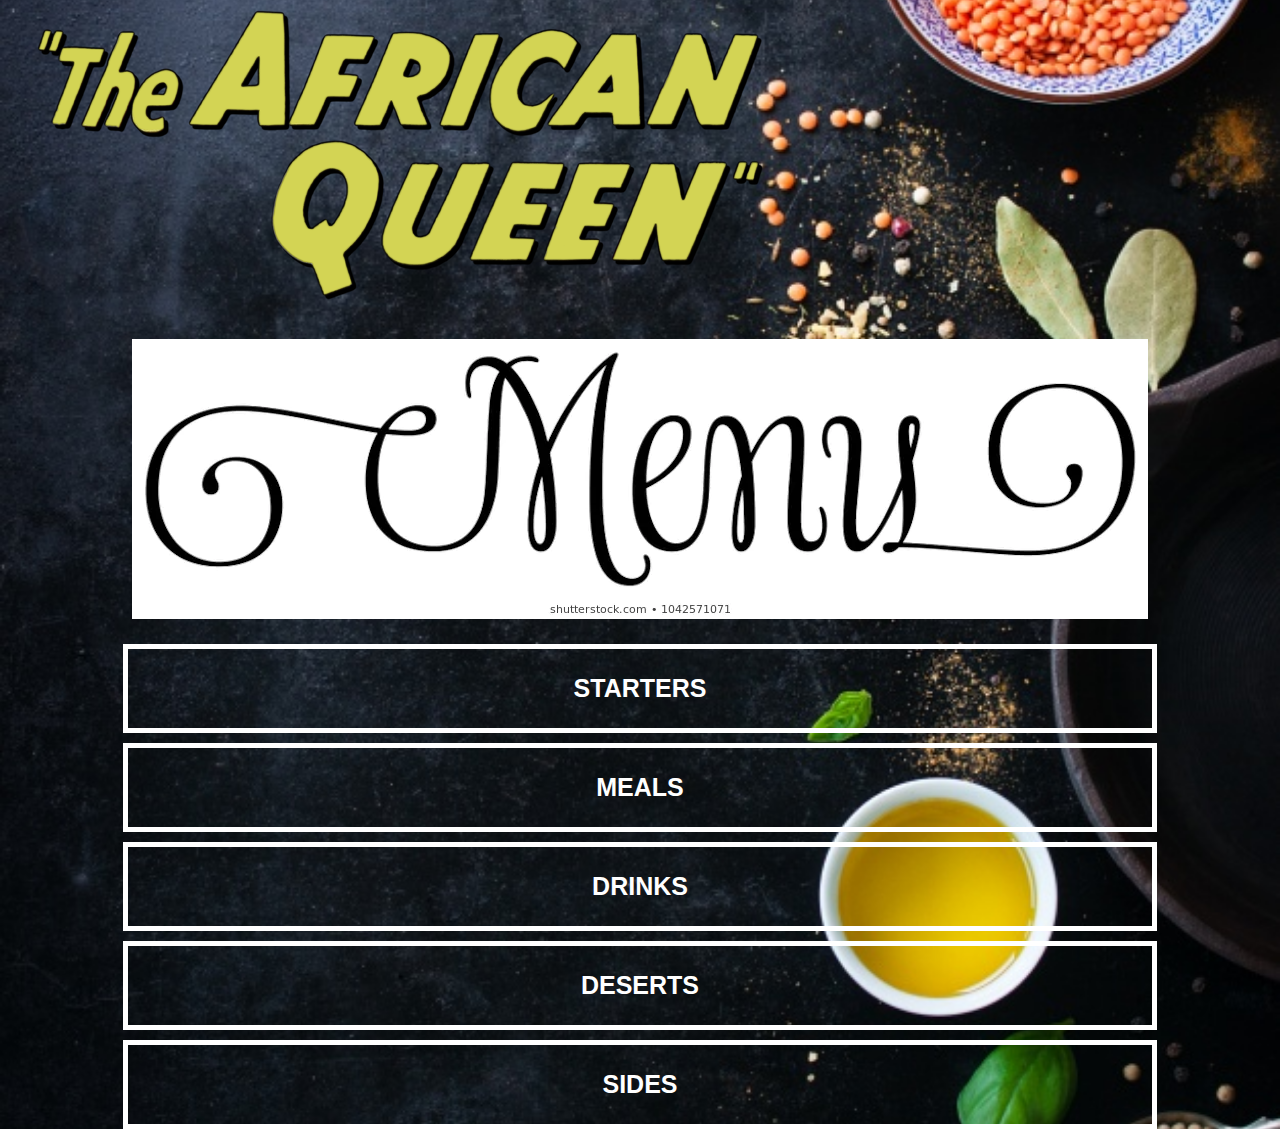
<file: index.html>
<!DOCTYPE html>
<html>
<head>
    <title>My African Queen</title>
    <link rel="stylesheet" href="style.css">
    </head>
    
    <body class="body-home">
       <div id="home">
           
           <img src="images/the-african-queen-50f1bdf83e0f7%20(1).png"/>

           <img src="images/menu%20img1.webp" id="home-logo-text">
        
           <div class="Home-menu">
            
            <a href="starters.html" class="home-menu-item">
               <p>Starters</p>
               </a>
            <a href="meals.html" class="home-menu-item">
               <p>Meals</p>
               </a>
            <a href="drinks.html"class="home-menu-item">
                <p>Drinks</p>
                </a>
            <a href="desert.html" class="home-menu-item">
               <p>Deserts</p>
               </a>
               <a href="sides.html" class="home-menu-item">
               <p>Sides</p>
               </a>
           </div>
        
        </div>
    </body>
</html>
</file>
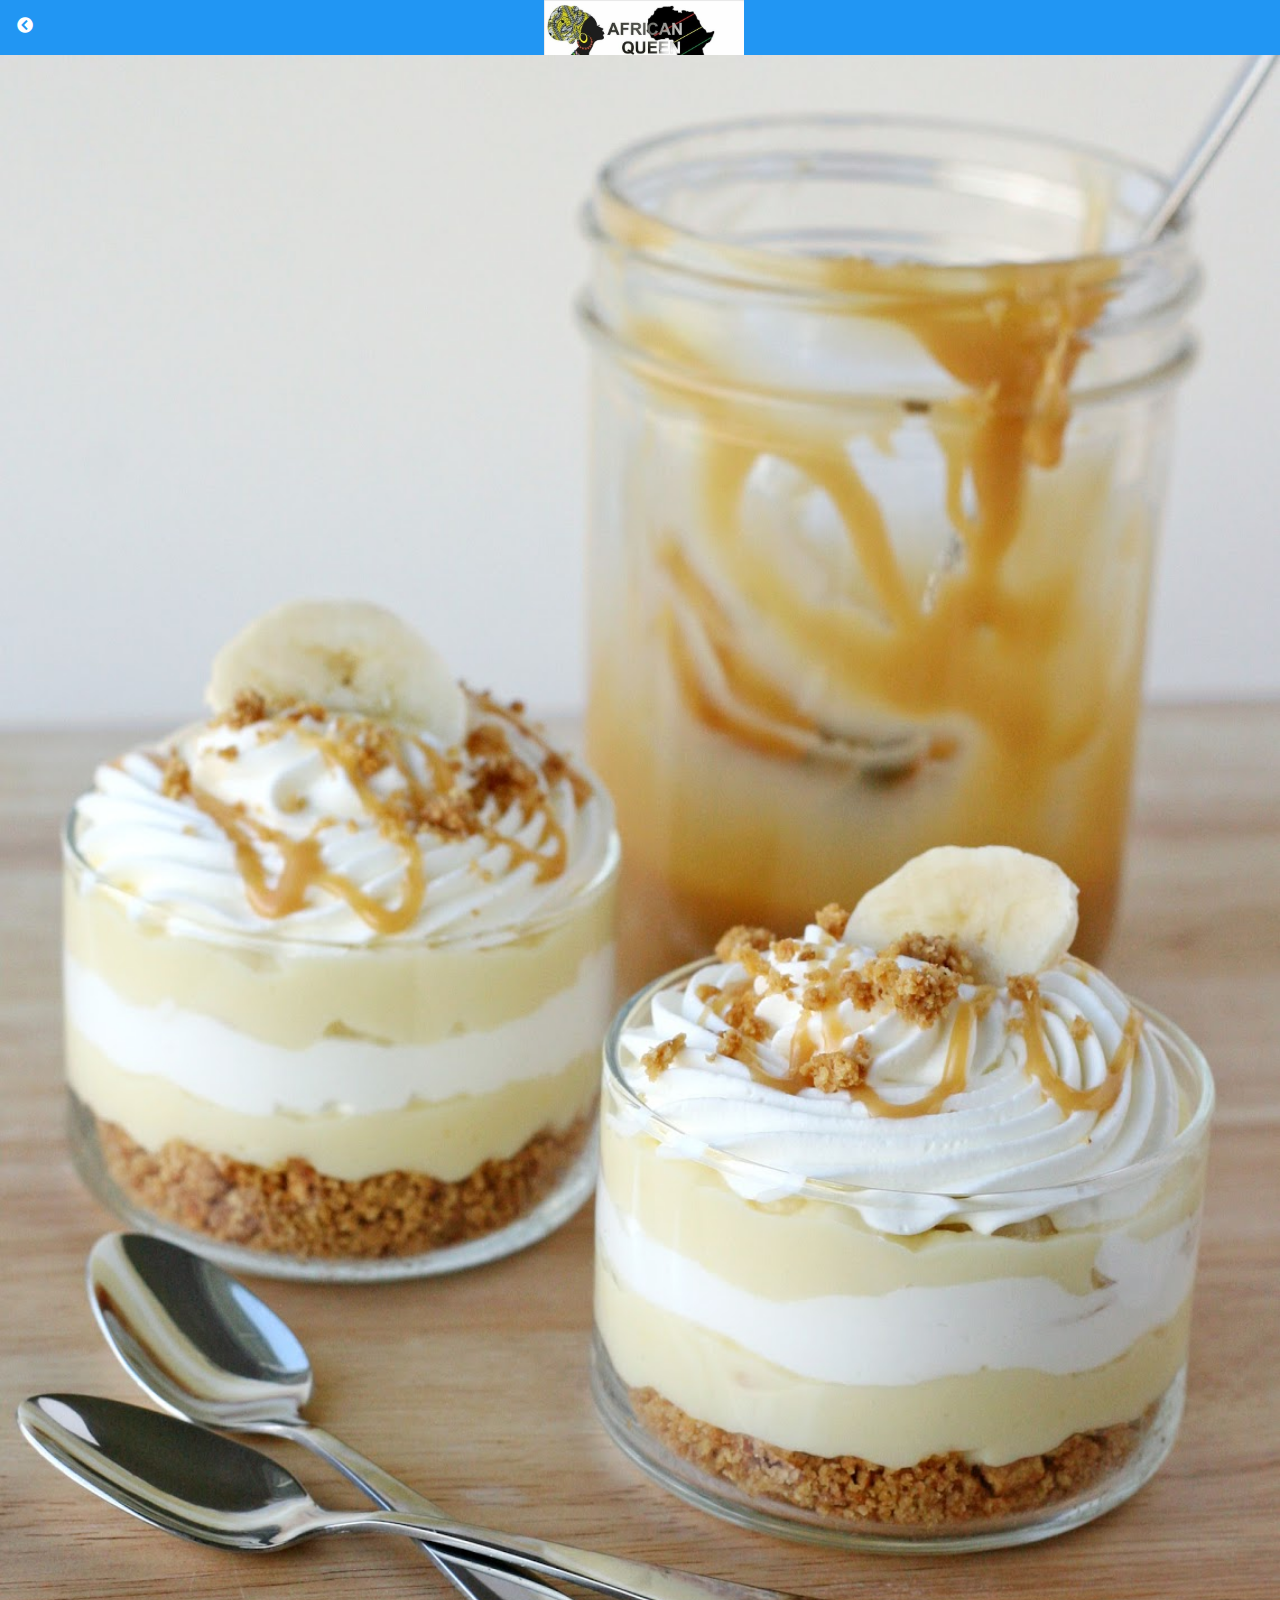
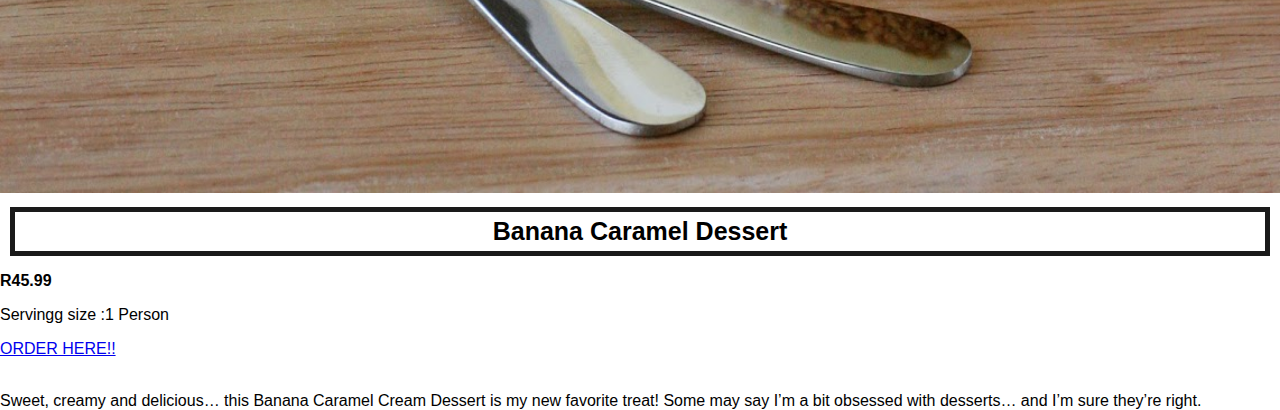
<file: banana.html>
<!DOCTYPE html>
<html>
<head>
    <title>My African Queen| Meal |Banana Caramel Dessert</title>
    <link rel="stylesheet" href="style.css">
    <link rel="stylesheet" href="fontAwesome/fontAwesome/css/all.css">
</head>
    
<body class="body-recipes">
    
    <div class="header">
        <a href="desert.html">
          <i class="fas fa-chevron-circle-left"></i>
        </a>
        
        <img src="images/logoniimlm;k.jpg">
        
    </div>
    
   <div id="recipes">
       
       <div class="recipe-details">
           <img src="images/Banana%20caramel%20dessert.jpg">
           
           <h1>Banana Caramel Dessert</h1>  
           <p><b>R45.99</b></p>
           <p>Servingg size :1 Person</p>
           <a href="place%20order.html">ORDER HERE!!</a>
           <br><br>
           <p>Sweet, creamy and delicious… this Banana Caramel Cream Dessert is my new favorite treat! Some may say I’m a bit obsessed with desserts… and I’m sure they’re right.</p>
       </div>
       
    </div> 
</body>
</html>
</file>
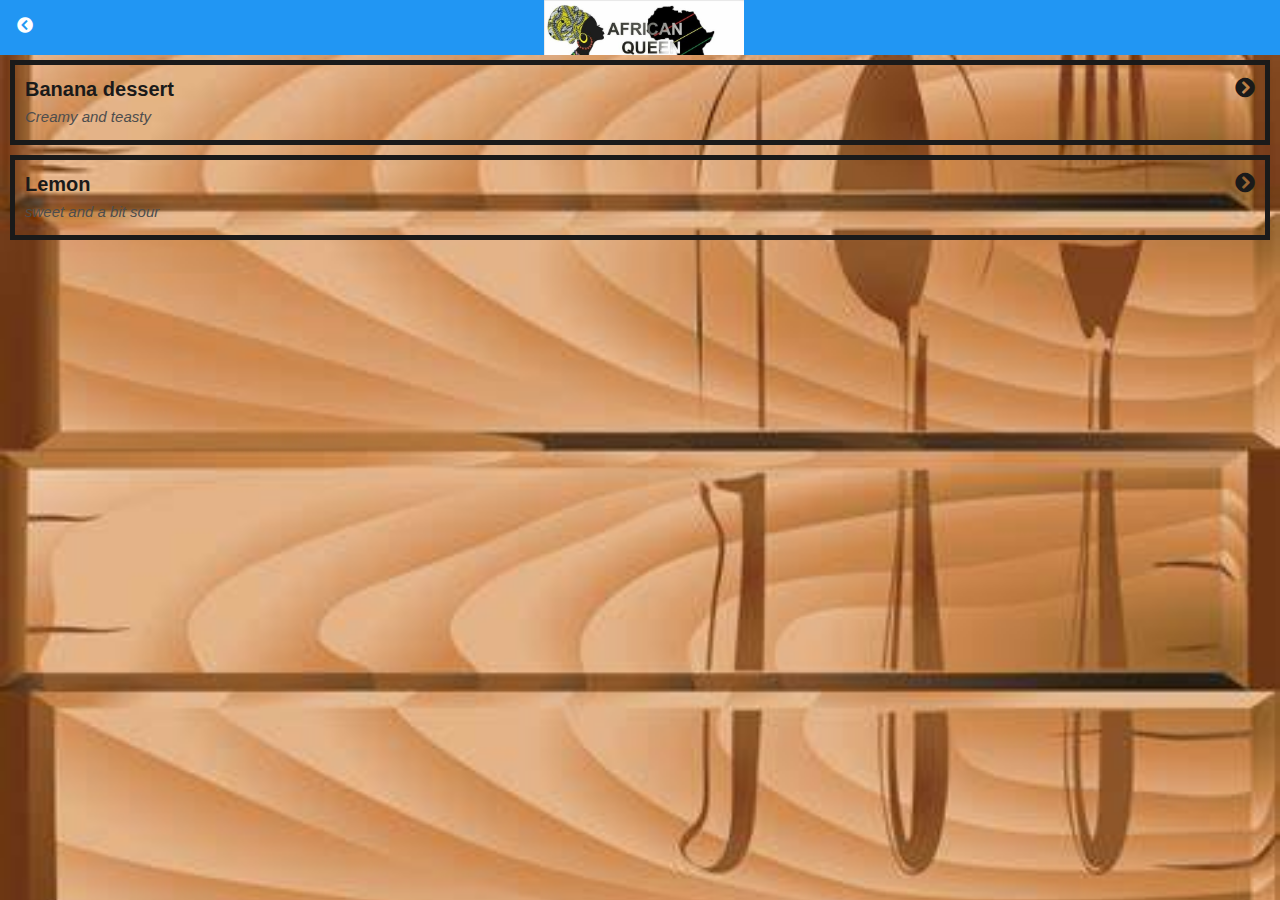
<file: desert.html>
<!DOCTYPE html>
<html>
<head>
    <title>My African Queen | Desert</title>
    <link rel="stylesheet" href="style.css">
    <link rel="stylesheet" href="fontAwesome/fontAwesome/css/all.css">
</head>
    
<body class="body-meals">
    
    <div class="header">
        <a href="index.html">
          <i class="fas fa-chevron-circle-left"></i>
        </a>
        
        <img src="images/logoniimlm;k.jpg">
        
    </div>
    
   <div id="meals">
    
    <div class="meals-list">
        
        <a href="banana.html">
           <div class="meals-list-item">
               <h1>Banana dessert<i class="fas fa-chevron-circle-right"></i> </h1>
               
                <p>Creamy and teasty</p>
               
            </div>
        </a>  
             <a href="lemon.html">
           <div class="meals-list-item">
               <h1>Lemon <i class="fas fa-chevron-circle-right"></i> </h1>
               
                <p>sweet and a bit sour</p>
               
            </div>
        </a>
    </div>
       
    </div> 
</body>
</html>
</file>
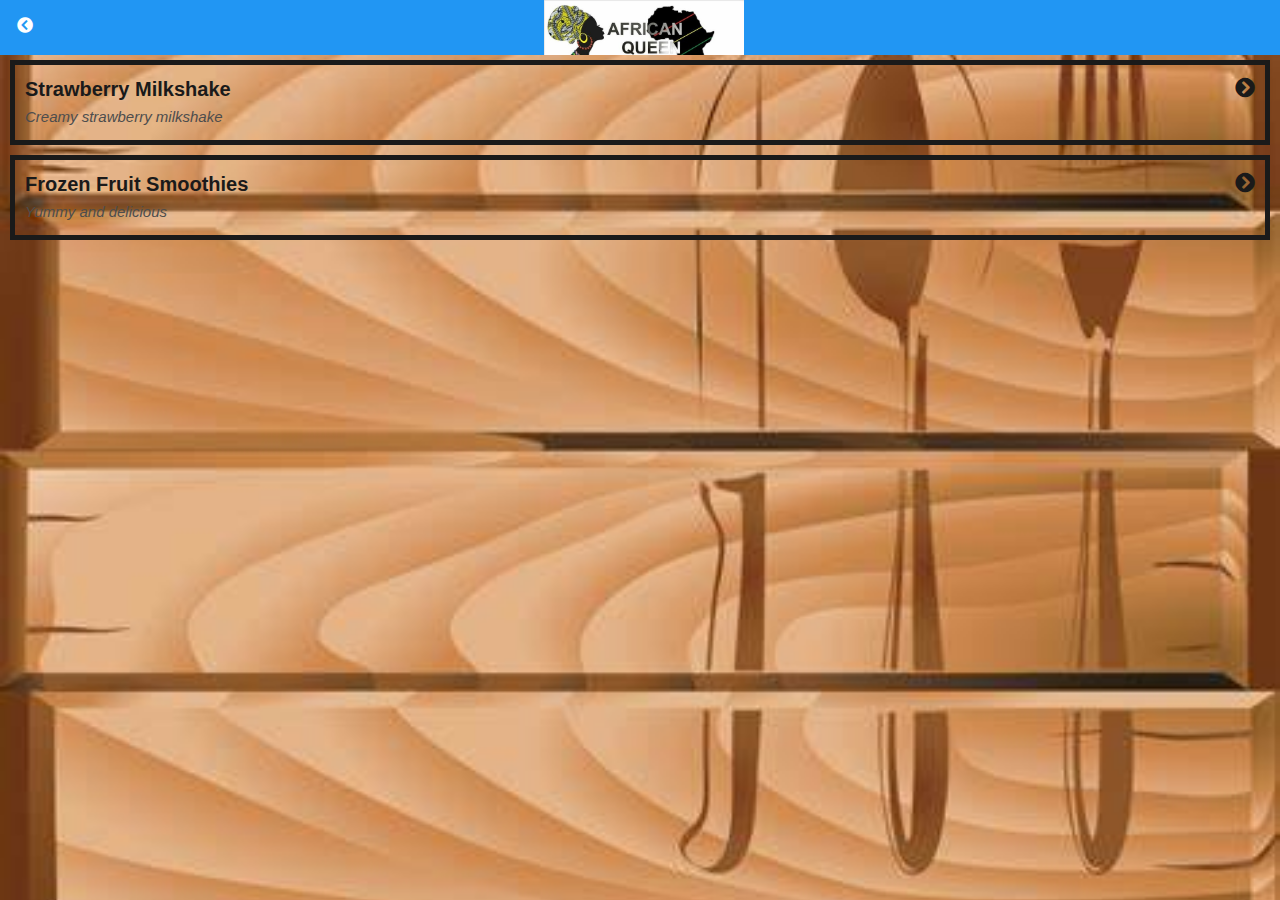
<file: drinks.html>
<!DOCTYPE html>
<html>
<head>
    <title>My African Queen | Drinks</title>
    <link rel="stylesheet" href="style.css">
    <link rel="stylesheet" href="fontAwesome/fontAwesome/css/all.css">
</head>
    
<body class="body-meals">
    
    <div class="header">
        <a href="index.html">
          <i class="fas fa-chevron-circle-left"></i>
        </a>
        
        <img src="images/logoniimlm;k.jpg">
        
    </div>
    
   <div id="meals">
    
    <div class="meals-list">
        
        <a href="strawberry.html">
           <div class="meals-list-item">
               <h1>Strawberry Milkshake <i class="fas fa-chevron-circle-right"></i> </h1>
               
                <p>Creamy strawberry milkshake</p>
               
            </div>
        </a>  
         <a href="frozen%20Smoothies%20.html">
           <div class="meals-list-item">
               <h1>Frozen Fruit Smoothies<i class="fas fa-chevron-circle-right"></i> </h1>
               
                <p>Yummy and delicious</p>
               
            </div>
        </a> 
    </div>
       
    </div> 
</body>
</html>
</file>
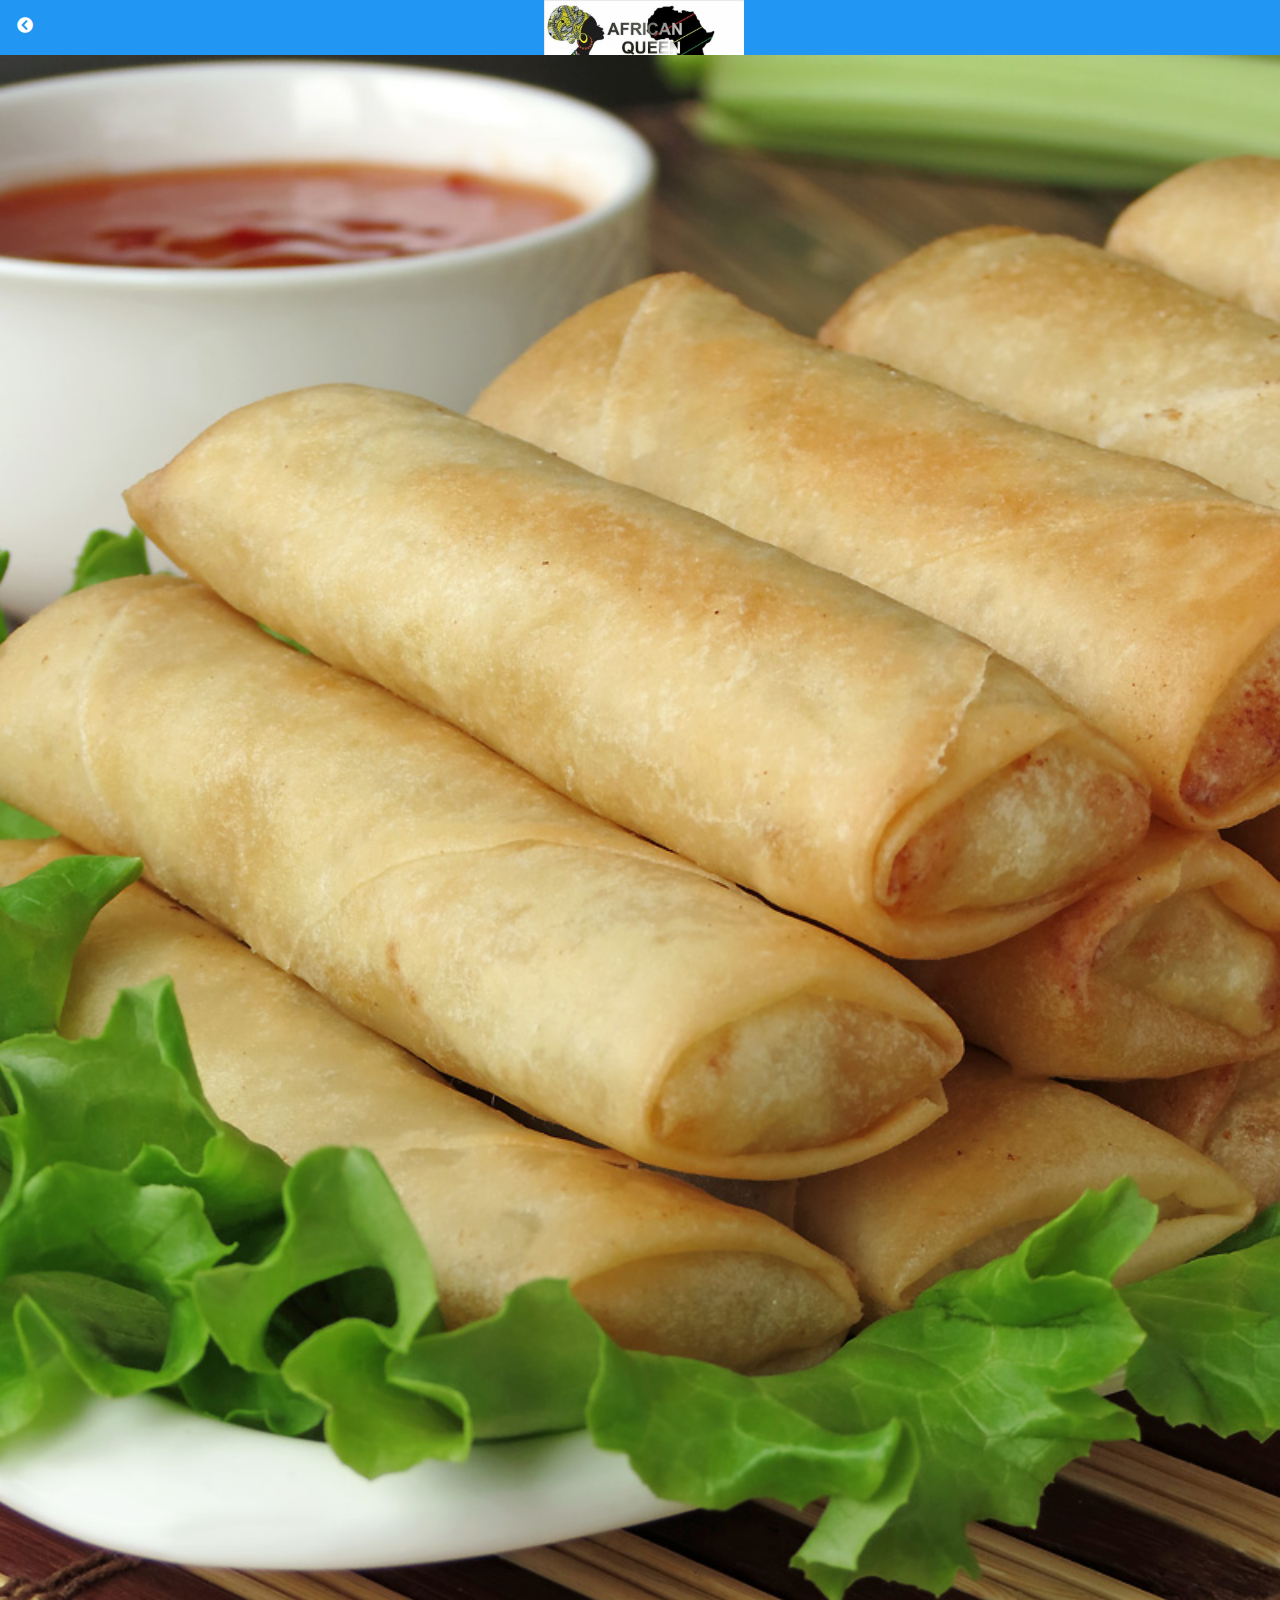
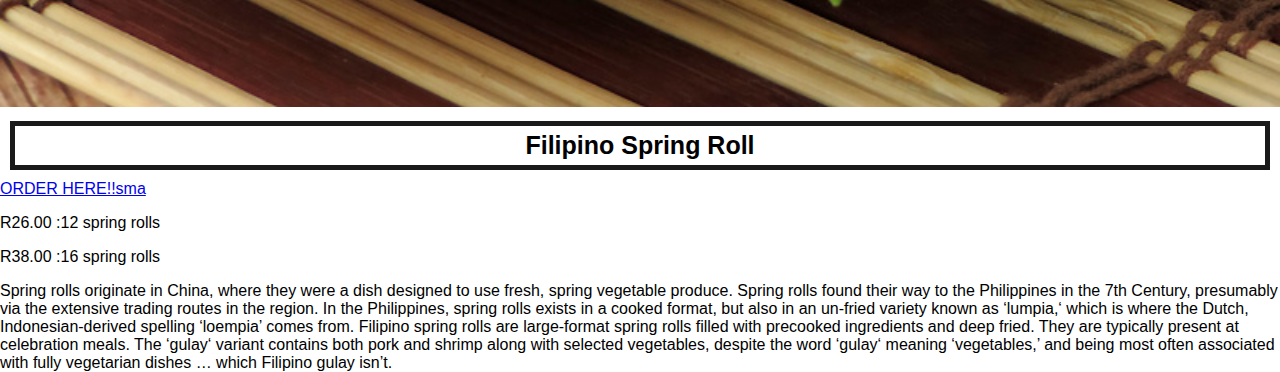
<file: filipino spring.html>
<!DOCTYPE html>
<html>
<head>
    <title>My African Queen | Meals | Spring Rolls</title>
    <link rel="stylesheet" href="style.css">
    <link rel="stylesheet" href="fontAwesome/fontAwesome/css/all.css">
</head>
    
<body class="body-recipes">
    
    <div class="header">
        <a href="starters.html">
          <i class="fas fa-chevron-circle-left"></i>
        </a>
        
        <img src="images/logoniimlm;k.jpg">
        
    </div>
    
   <div id="recipes">
       
       <div class="recipe-details">
           <img src="images/Filipino-Spring-Rolls-Lumpia.jpg">
           
           <h1>Filipino Spring Roll</h1>
           <a href="place%20order.html">ORDER HERE!!sma</a>
             <p>R26.00 :12 spring rolls</p>
             <p>R38.00 :16 spring rolls </p>
             <p>Spring rolls originate in China, where they were a dish designed to use fresh, spring vegetable produce.

Spring rolls found their way to the Philippines in the 7th Century, presumably via the extensive trading routes in the region. In the Philippines, spring rolls exists in a cooked format, but also in an un-fried variety known as ‘lumpia,‘ which is where the Dutch, Indonesian-derived spelling ‘loempia’ comes from.

Filipino spring rolls are large-format spring rolls filled with precooked ingredients and deep fried. They are typically present at celebration meals. The ‘gulay‘ variant contains both pork and shrimp along with selected vegetables, despite the word ‘gulay‘ meaning ‘vegetables,’ and being most often associated with fully vegetarian dishes … which Filipino gulay isn’t.</p>

       </div>
       
    </div> 
</body>
</html>
</file>
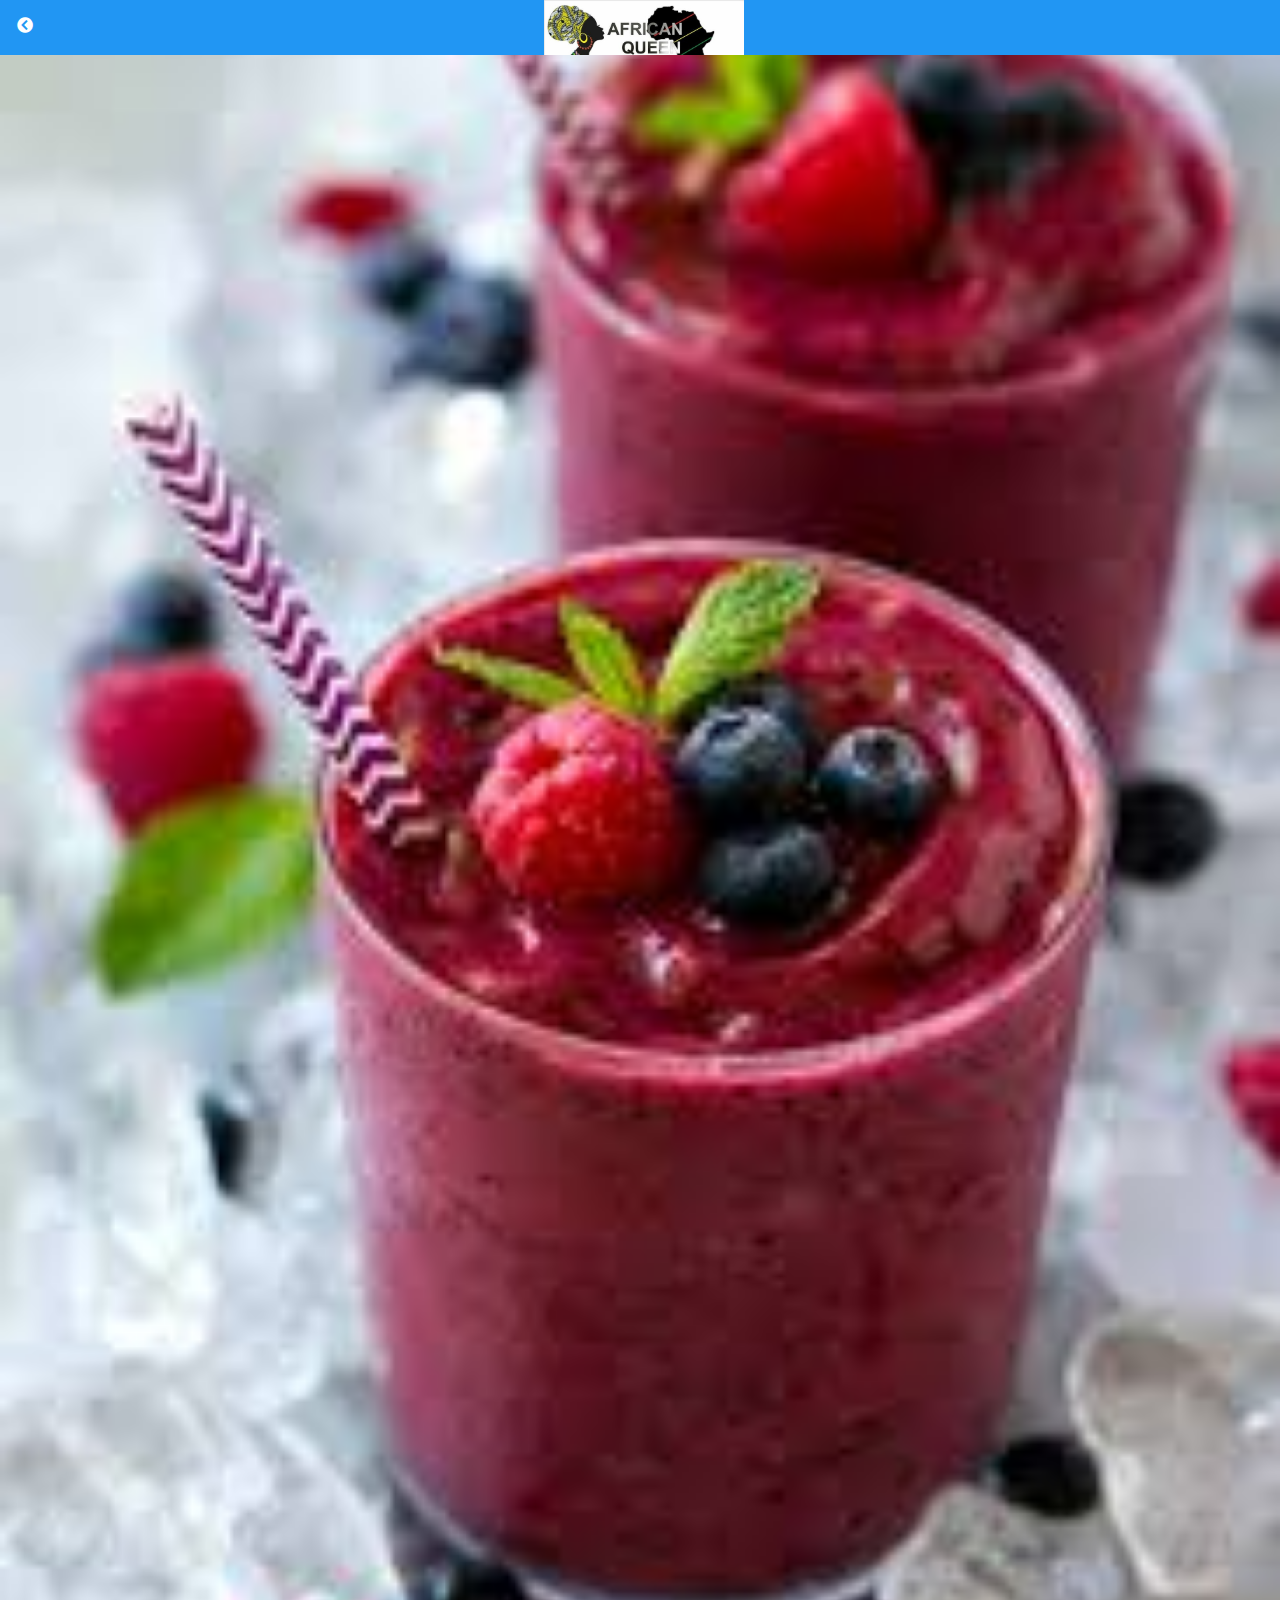
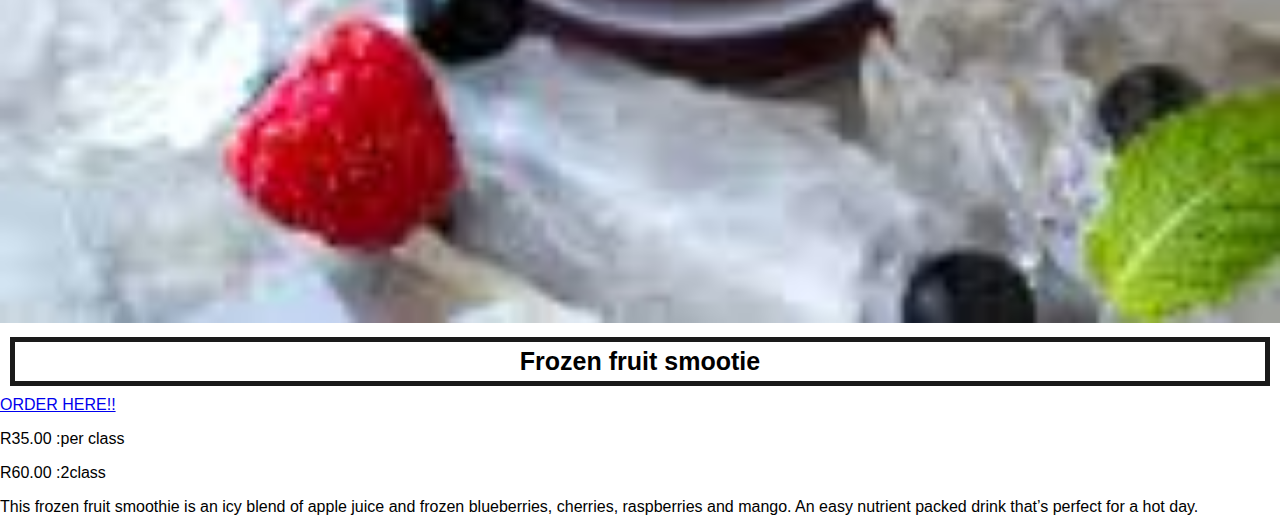
<file: frozen Smoothies .html>
<!DOCTYPE html>
<html>
<head>
    <title>My African Queen | Meals | Mac and Cheese Bites</title>
    <link rel="stylesheet" href="style.css">
    <link rel="stylesheet" href="fontAwesome/fontAwesome/css/all.css">
</head>
    
<body class="body-recipes">
    
    <div class="header">
        <a href="starters.html">
          <i class="fas fa-chevron-circle-left"></i>
        </a>
        
        <img src="images/logoniimlm;k.jpg">
        
    </div>
    
   <div id="recipes">
       
       <div class="recipe-details">
           <img src="images/froz.jpg">
           
           <h1>Frozen fruit smootie</h1> 
           <a href="place%20order.html">ORDER HERE!!</a>
           <p>R35.00 :per class</p>
           <p>R60.00 :2class</p>
            <p>This frozen fruit smoothie is an icy blend of apple juice and frozen blueberries, cherries, raspberries and mango. An easy nutrient packed drink that’s perfect for a hot day.</p>
           
       </div>
    </div> 
</body>
</html>
</file>
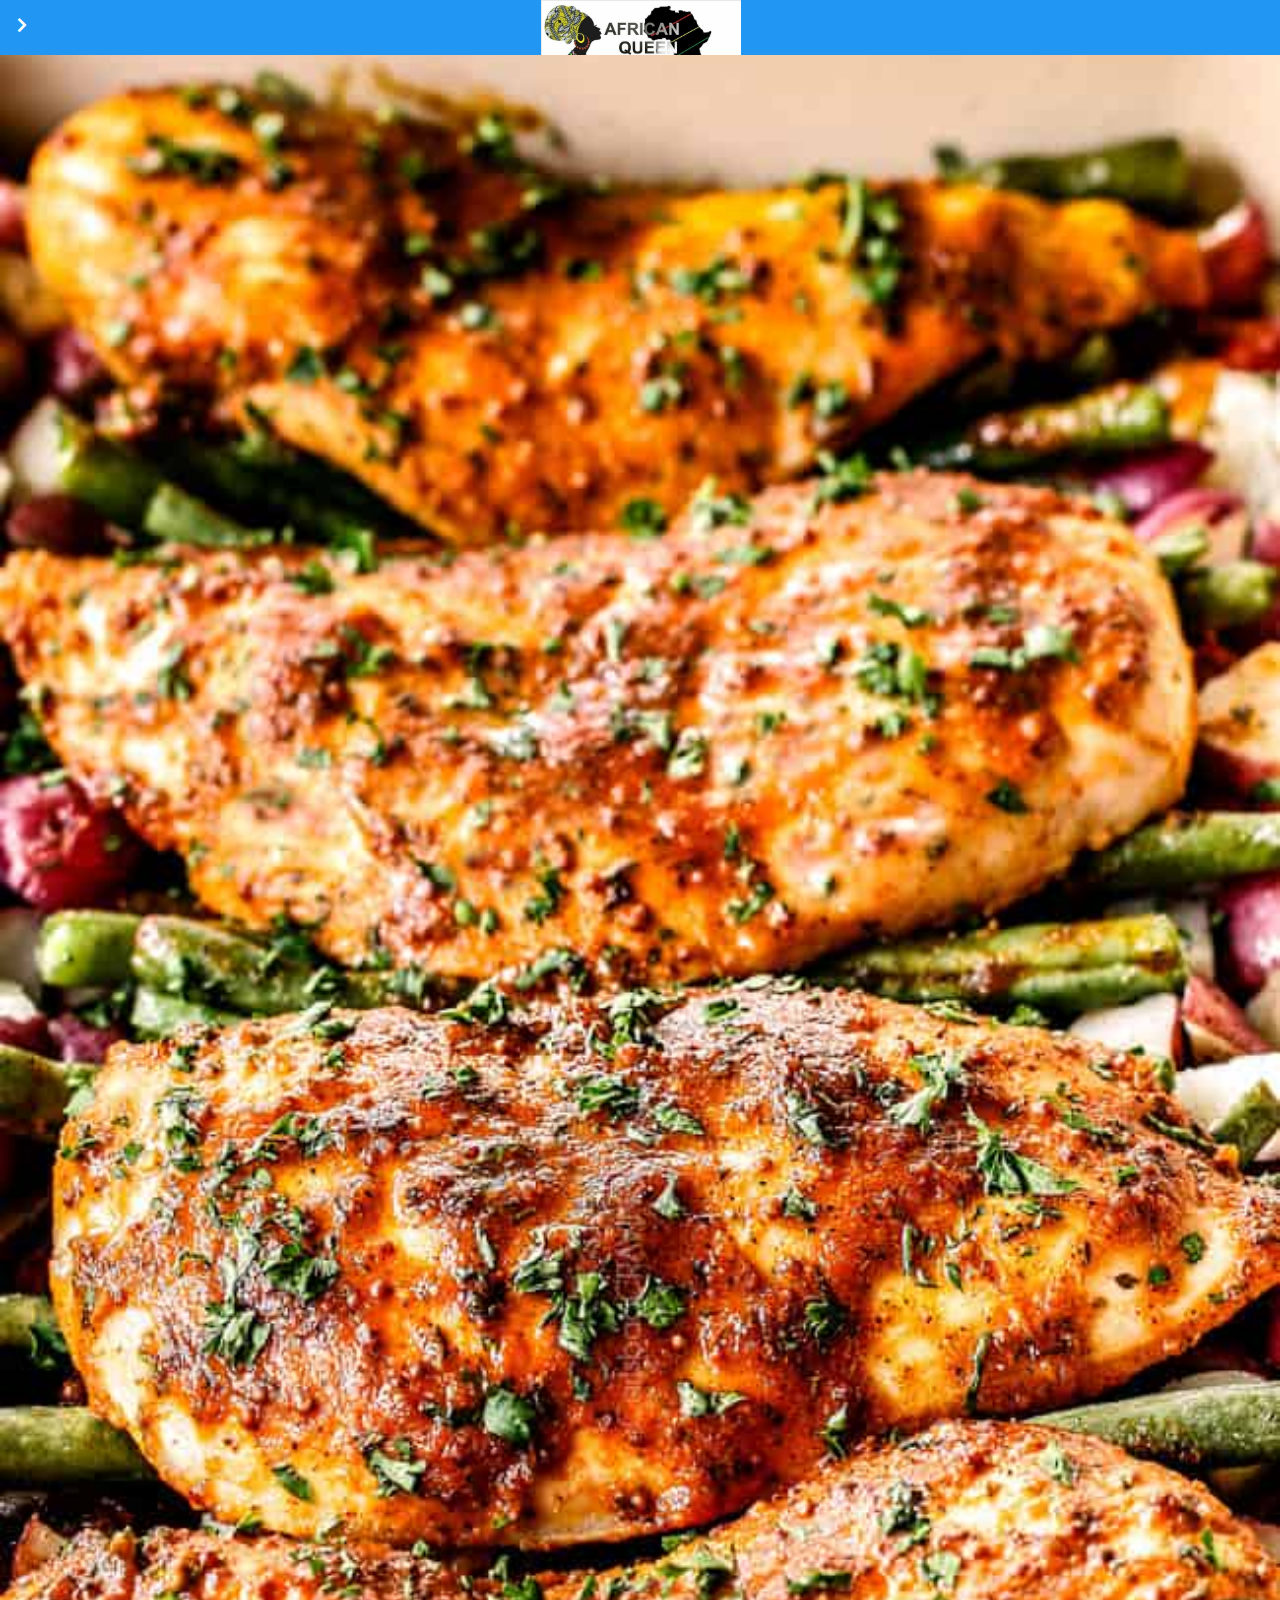
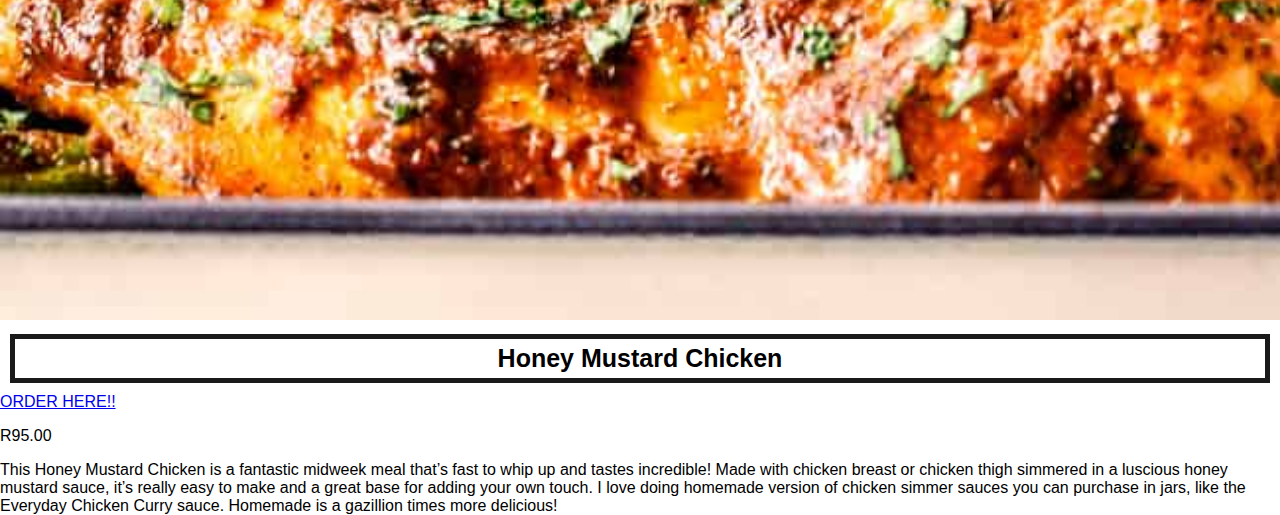
<file: honey mustarded.html>
<!DOCTYPE html>
<html>
<head>
    <title>My African Queen | Meals | Honey Mustard Chicken </title>
    <link rel="stylesheet" href="style.css">
    <link rel="stylesheet" href="fontAwesome/fontAwesome/css/all.css">
</head>
    
<body class="body-recipes">
    
    <div class="header">
        <a href="meals.html">
    <i class="fas fa-chevron-right"></i>
        </a>
        
        <img src="images/logoniimlm;k.jpg">
        
    </div>
    
   <div id="recipes">
       
       <div class="recipe-details">
           <img src="images/Honey-Mustard-Chicken-16-2.jpg">
           
           <h1>Honey Mustard Chicken</h1> 
           <a href="place%20order.html">ORDER HERE!!</a>
           <p>R95.00</p>
            <p>This Honey Mustard Chicken is a fantastic midweek meal that’s fast to whip up and tastes incredible! Made with chicken breast or chicken thigh simmered in a luscious honey mustard sauce, it’s really easy to make and a great base for adding your own touch.
            I love doing homemade version of chicken simmer sauces you can purchase in jars, like the Everyday Chicken Curry sauce. Homemade is a gazillion times more delicious!</p>

       </div>
    </div> 
</body>
</html>
</file>
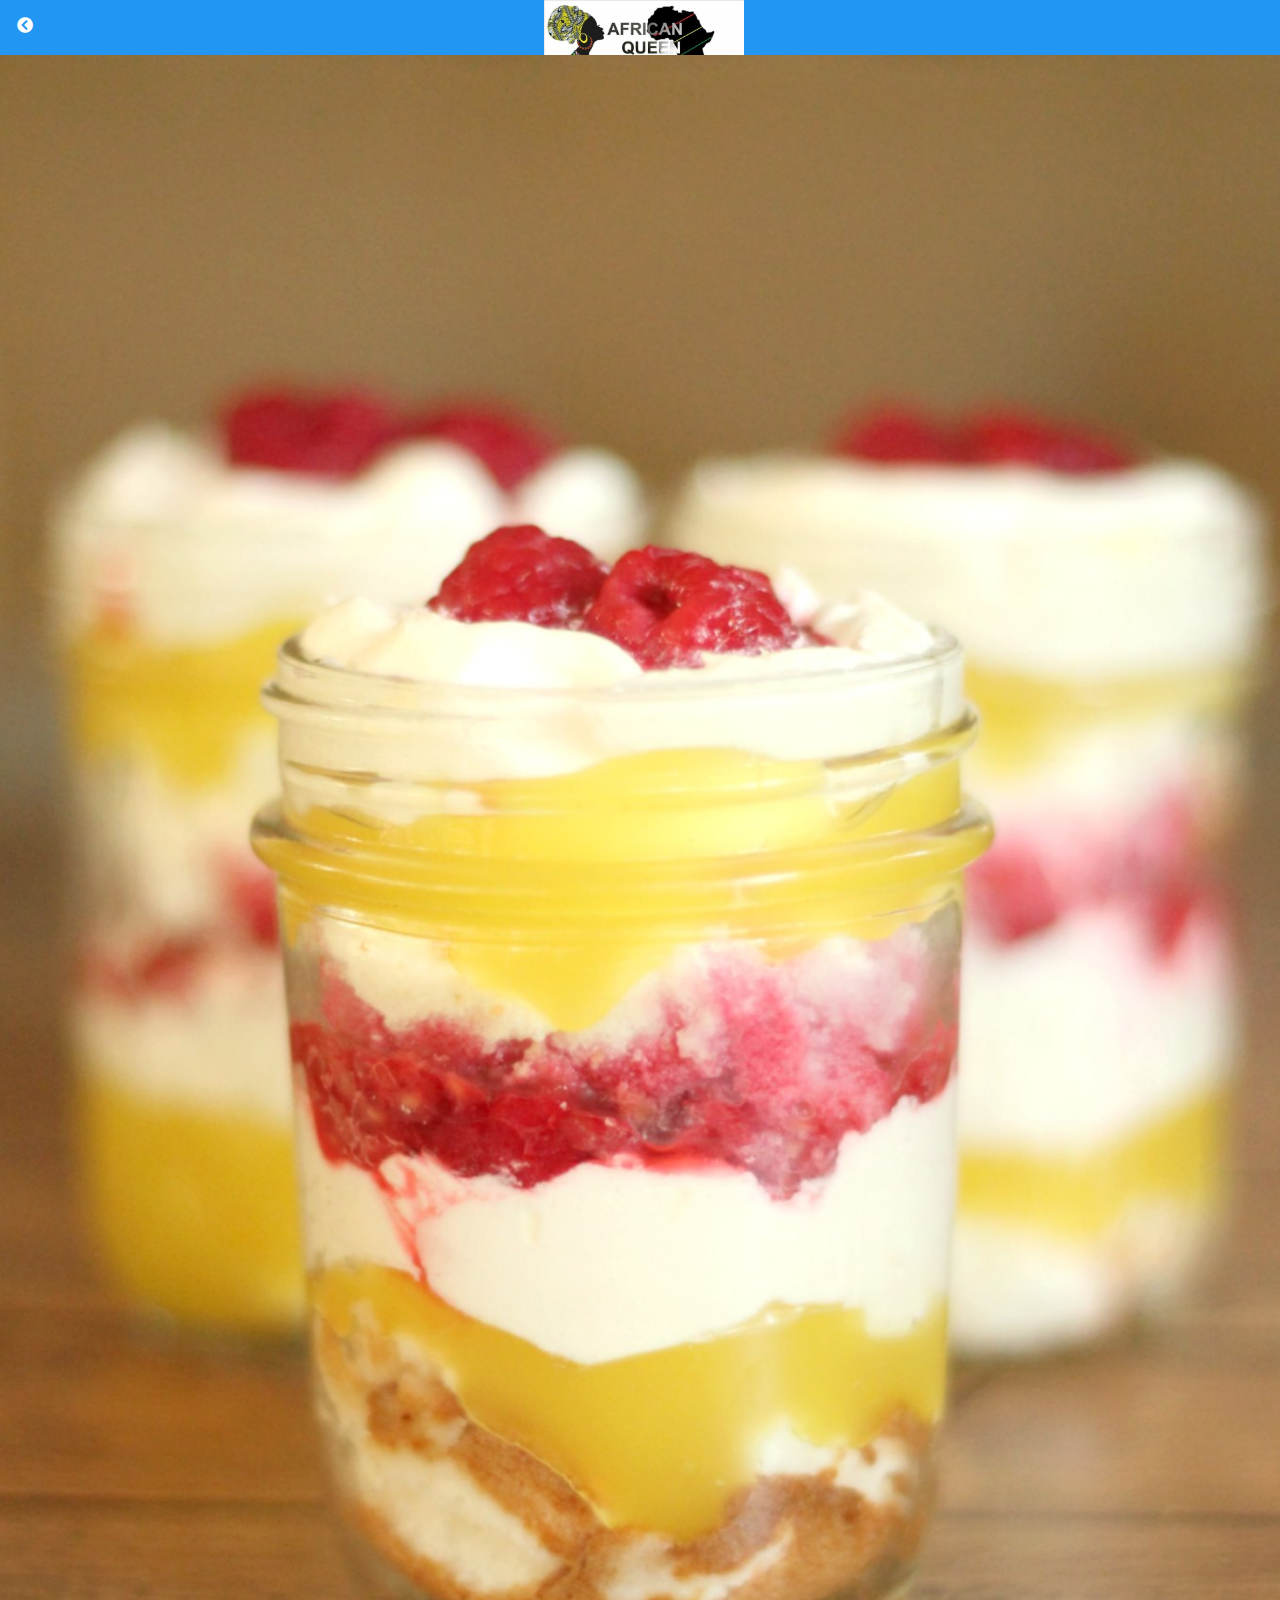
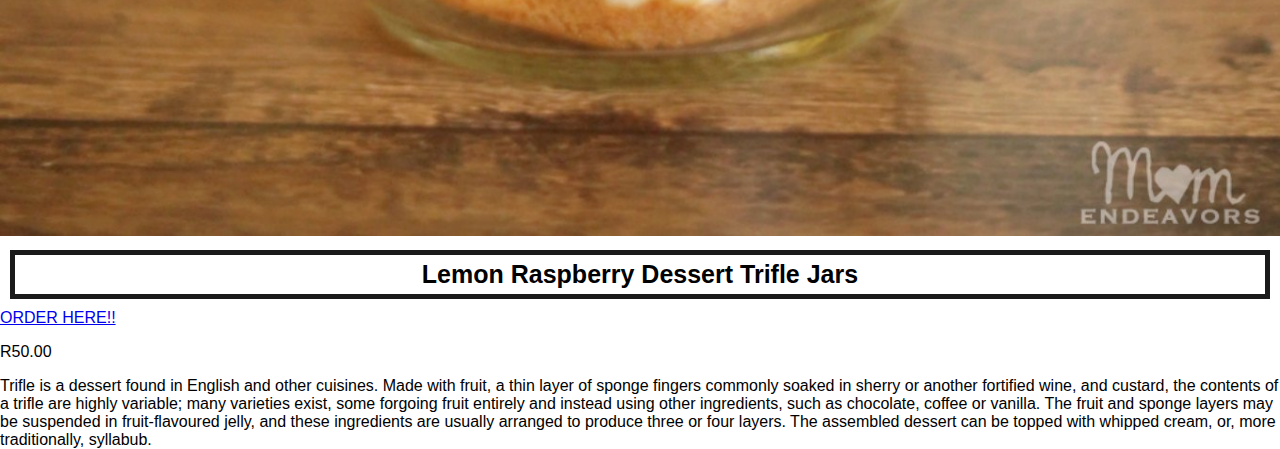
<file: lemon.html>
<!DOCTYPE html>
<html>
<head>
    <title> My African Queen| Meals |Lemon-Raspberry-Dessert-Trifle-Jars </title>
    <link rel="stylesheet" href="style.css">
    <link rel="stylesheet" href="fontAwesome/fontAwesome/css/all.css">
</head>
    
<body class="body-recipes">
    
    <div class="header">
        <a href="desert.html">
          <i class="fas fa-chevron-circle-left"></i>
        </a>
        
        <img src="images/logoniimlm;k.jpg">
        
    </div>
    
   <div id="recipes">
       
       <div class="recipe-details">
           <img src="images/Lemon-Raspberry-Dessert-Trifle-Jars.jpg">
           
           <h1>Lemon Raspberry Dessert Trifle Jars</h1>
           <a href="place%20order.html">ORDER HERE!!</a>
           <p>R50.00</p>
           <p>Trifle is a dessert found in English and other cuisines. Made with fruit, a thin layer of sponge fingers commonly soaked in sherry or another fortified wine, and custard, the contents of a trifle are highly variable; many varieties exist, some forgoing fruit entirely and instead using other ingredients, such as chocolate, coffee or vanilla. The fruit and sponge layers may be suspended in fruit-flavoured jelly, and these ingredients are usually arranged to produce three or four layers. The assembled dessert can be topped with whipped cream, or, more traditionally, syllabub.</p>

       </div>
       
    </div> 
</body>
</html>
</file>
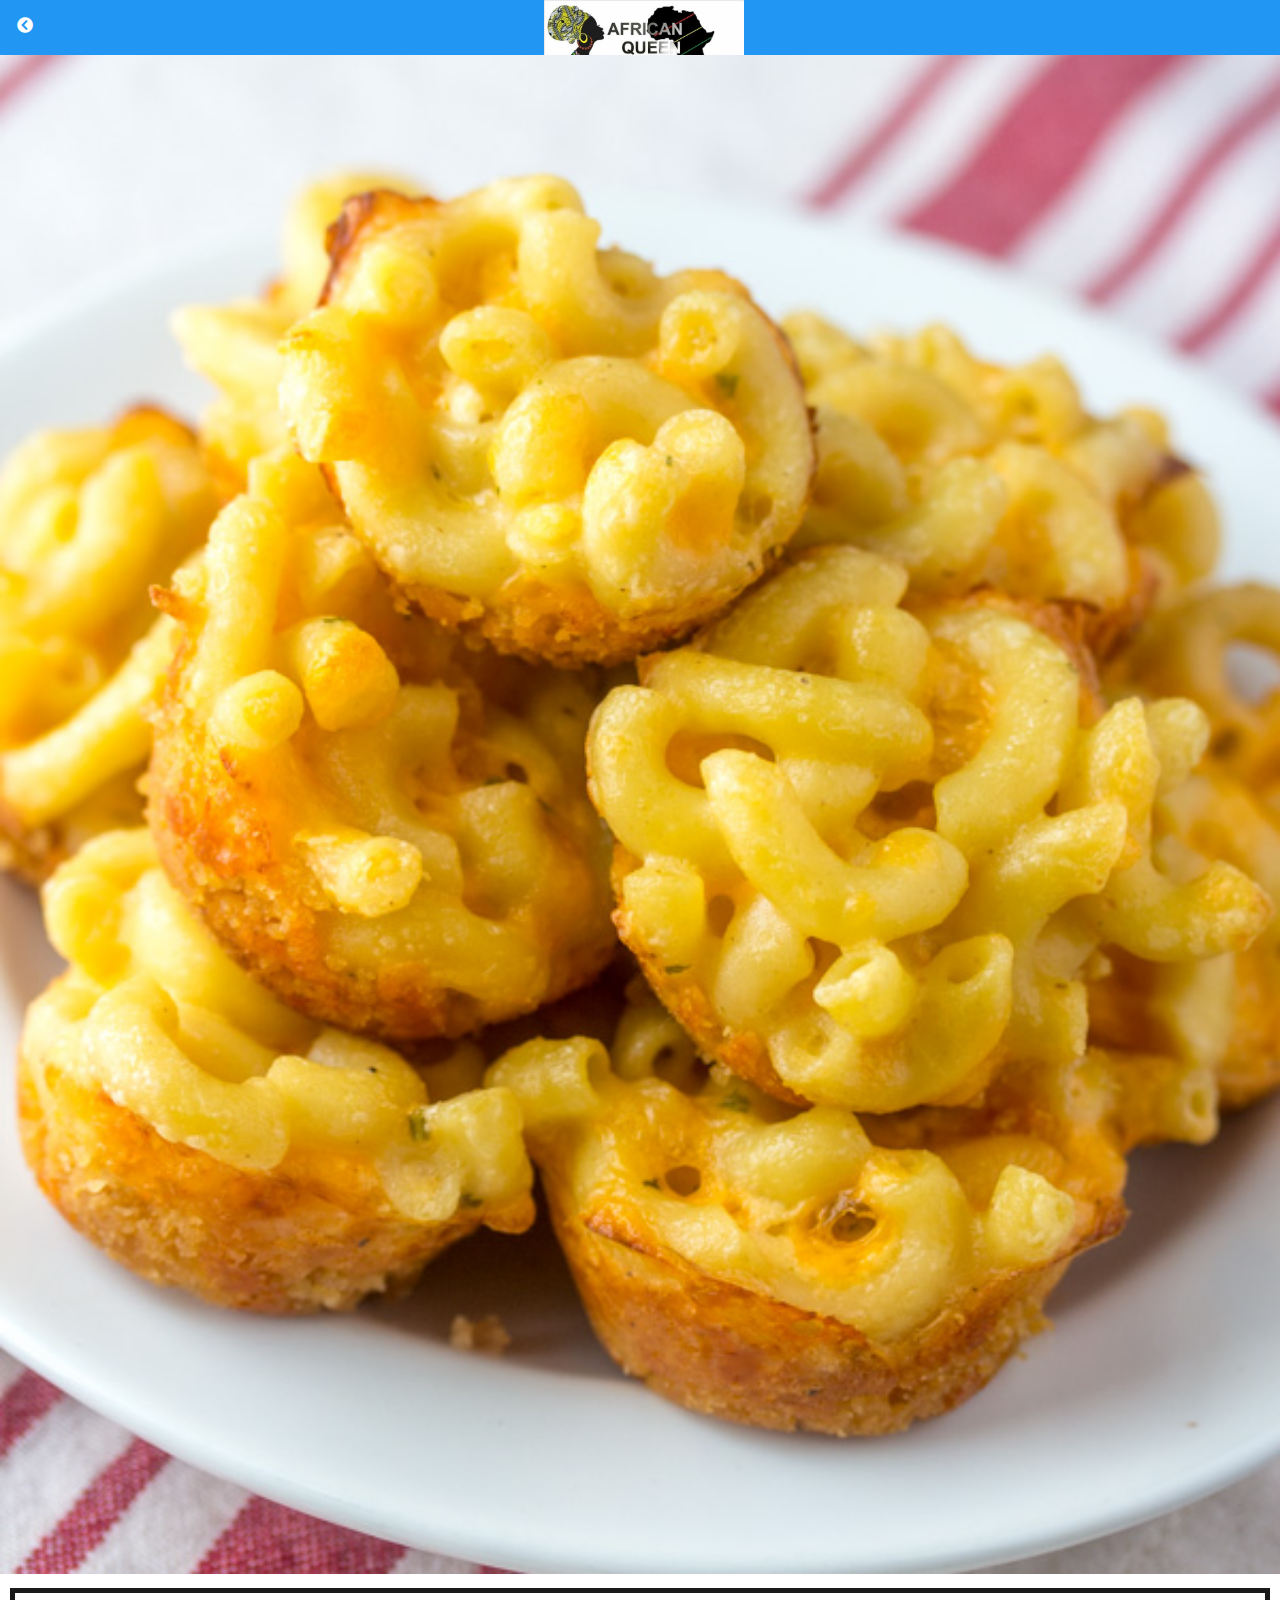
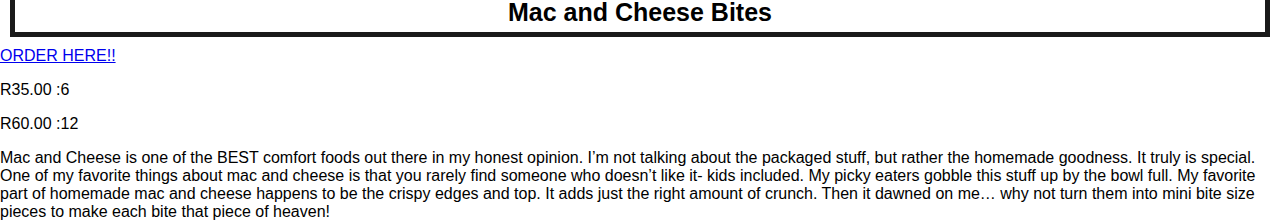
<file: mac and cheese bite.html>
<!DOCTYPE html>
<html>
<head>
    <title>My African Queen | Meals | Mac and Cheese Bites</title>
    <link rel="stylesheet" href="style.css">
    <link rel="stylesheet" href="fontAwesome/fontAwesome/css/all.css">
</head>
    
<body class="body-recipes">
    
    <div class="header">
        <a href="starters.html">
          <i class="fas fa-chevron-circle-left"></i>
        </a>
        
        <img src="images/logoniimlm;k.jpg">
        
    </div>
    
   <div id="recipes">
       
       <div class="recipe-details">
           <img src="images/Mini-Macaroni-and-Cheese-Bites4.jpg">
           
           <h1>Mac and Cheese Bites</h1> 
           <a href="place%20order.html">ORDER HERE!!</a>
           <p>R35.00 :6</p>
           <p>R60.00 :12</p>
           <p>Mac and Cheese is one of the BEST comfort foods out there in my honest opinion. I’m not talking about the packaged stuff, but rather the homemade goodness. It truly is special.

            One of my favorite things about mac and cheese is that you rarely find someone who doesn’t like it- kids included. My picky eaters gobble this stuff up by the bowl full.

            My favorite part of homemade mac and cheese happens to be the crispy edges and top. It adds just the right amount of crunch. Then it dawned on me… why not turn them into mini bite size pieces to make each bite that piece of heaven!</p>
       </div>
    </div> 
</body>
</html>
</file>
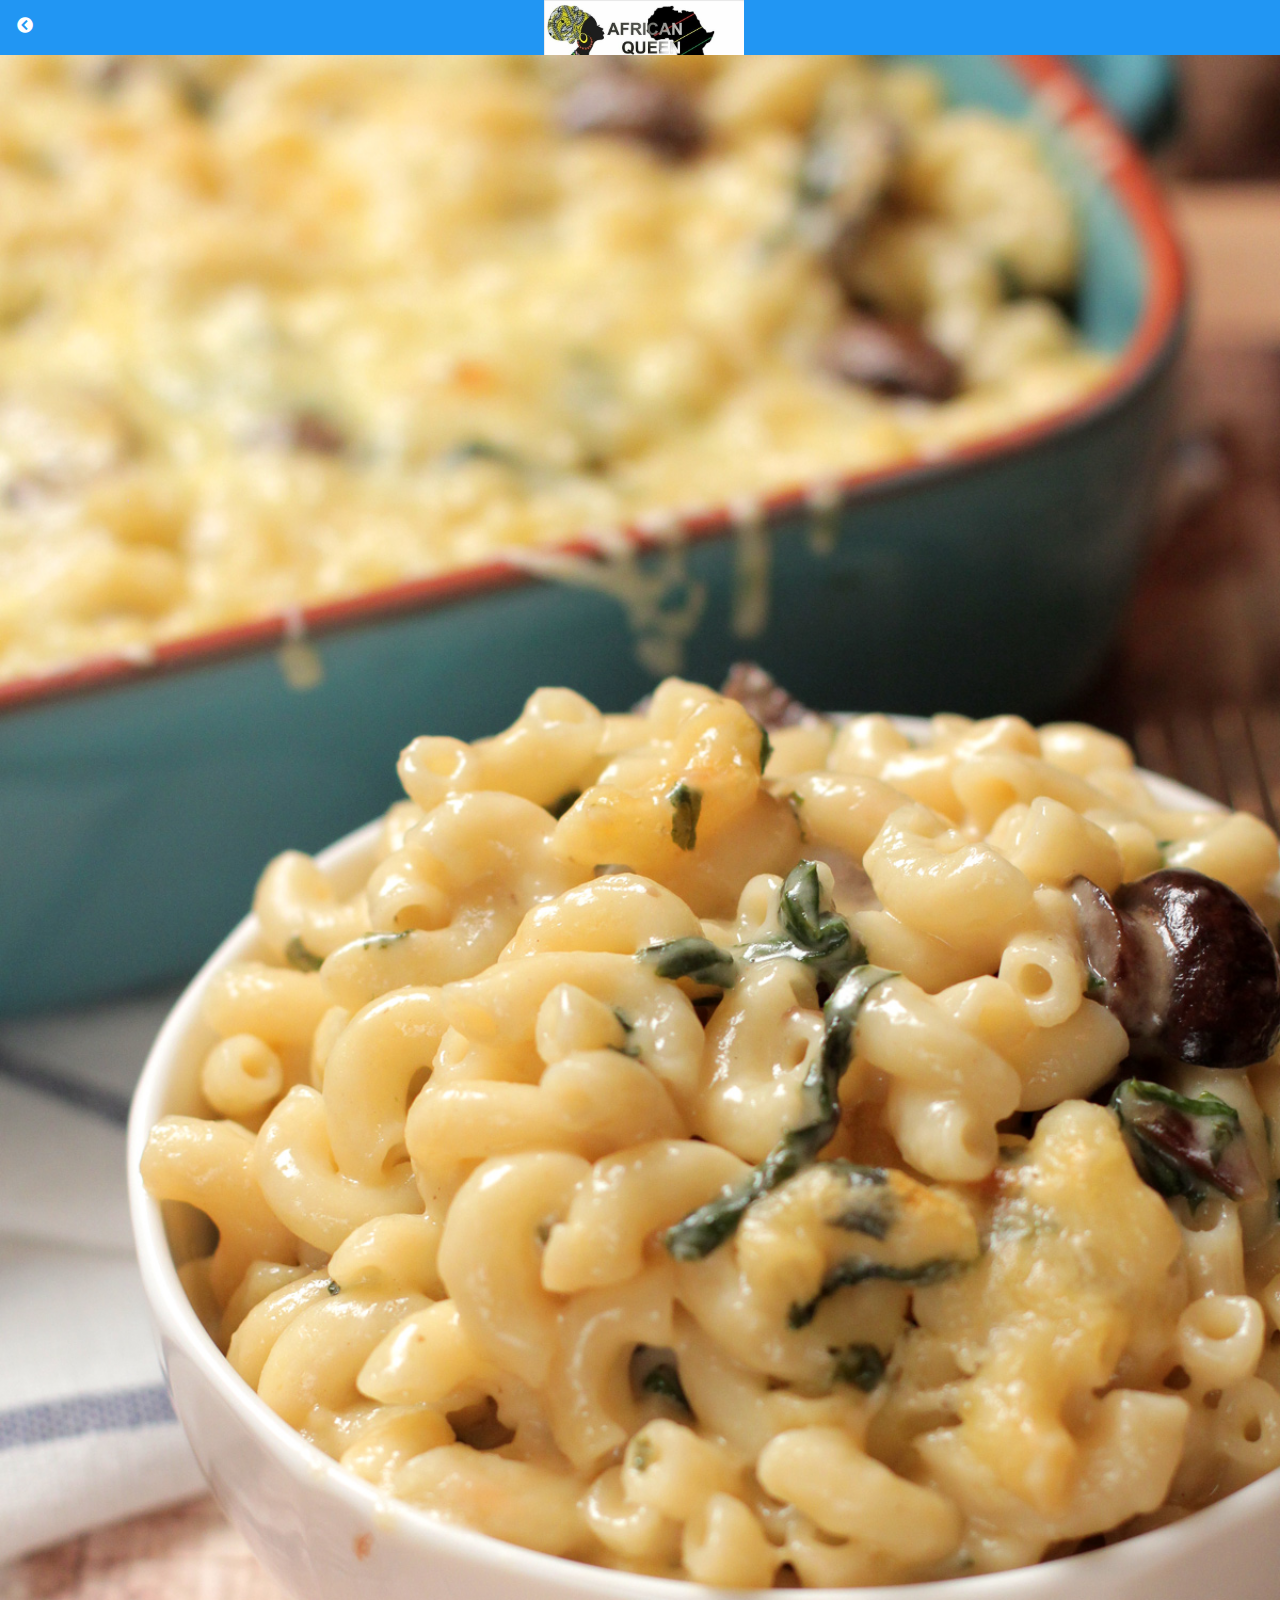
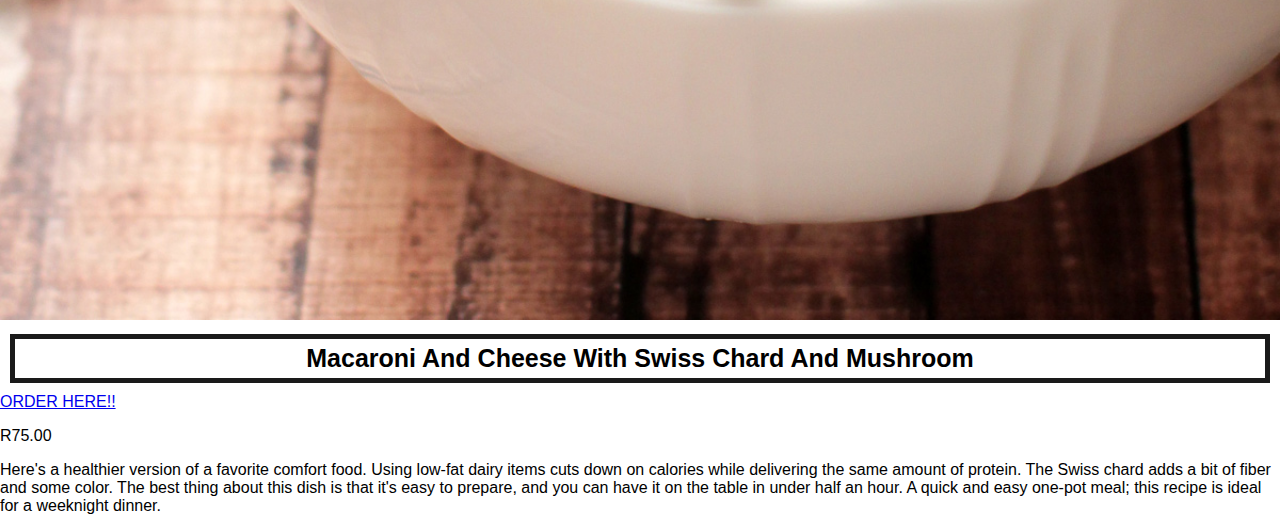
<file: macaroni .html>
<!DOCTYPE html>
<html>
<head>
    <title>My African Queen | Meals |Macaroni And Cheese With Swiss Chard And Mushrooms  </title>
    <link rel="stylesheet" href="style.css">
    <link rel="stylesheet" href="fontAwesome/fontAwesome/css/all.css">
</head>
    
<body class="body-recipes">
    
    <div class="header">
        <a href="meals.html">
          <i class="fas fa-chevron-circle-left"></i>
        </a>
        
        <img src="images/logoniimlm;k.jpg">
        
    </div>
    
   <div id="recipes">
       
       <div class="recipe-details">
           <img src="images/1Macaroni-and-Cheese-with-Greens-and-Mushrooms3.jpg">
           
           <h1>Macaroni And Cheese With Swiss Chard And Mushroom</h1>
           <a  href="place%20order.html">ORDER HERE!!</a>
           <p>R75.00</p>
                <p>Here's a healthier version of a favorite comfort food. Using low-fat dairy items cuts down on calories while delivering the same amount of protein. The Swiss chard adds a bit of fiber and some color. The best thing about this dish is that it's easy to prepare, and you can have it on the table in under half an hour. A quick and easy one-pot meal; this recipe is ideal for a weeknight dinner.</p>
       </div>
       
    </div> 
</body>
</html>
</file>
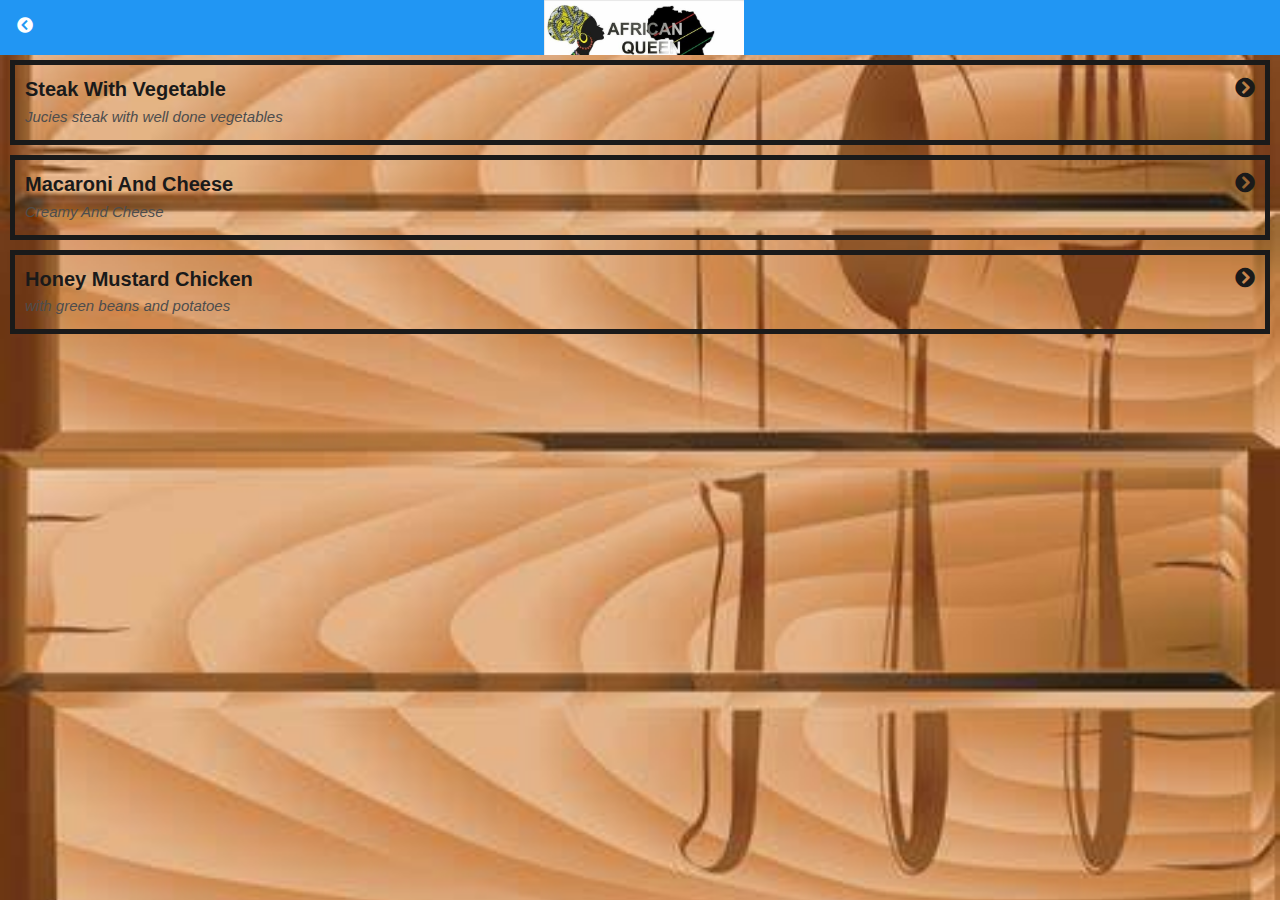
<file: meals.html>
<!DOCTYPE html>
<html>
<head>
    <title>My African Queen | Meals</title>
    <link rel="stylesheet" href="style.css">
    <link rel="stylesheet" href="fontAwesome/fontAwesome/css/all.css">
</head>
    
<body class="body-meals">
    
    <div class="header">
        <a href="index.html">
          <i class="fas fa-chevron-circle-left"></i>
        </a>
        
        <img src="images/logoniimlm;k.jpg"width"250">
        
    </div>
    
   <div id="meals">
    
    <div class="meals-list">
        <a href="steak%20&veg.html">
           <div class="meals-list-item">
               <h1>Steak With Vegetable <i class="fas fa-chevron-circle-right"></i> </h1>
               
                <p>Jucies steak  with well done vegetables</p>
               
            </div>
        </a> 
           <a href="macaroni%20.html">
           <div class="meals-list-item">
               <h1>Macaroni And Cheese  <i class="fas fa-chevron-circle-right"></i> </h1>
               
                <p>Creamy And Cheese</p>
               
            </div>
        </a>
        
           <a href="honey%20mustarded.html">
           <div class="meals-list-item">
               <h1>Honey Mustard Chicken <i class="fas fa-chevron-circle-right"></i> </h1>
               
                <p>with green beans and potatoes</p>
               
            </div>
        </a>
    </div>
       
    </div> 
</body>
</html>
</file>
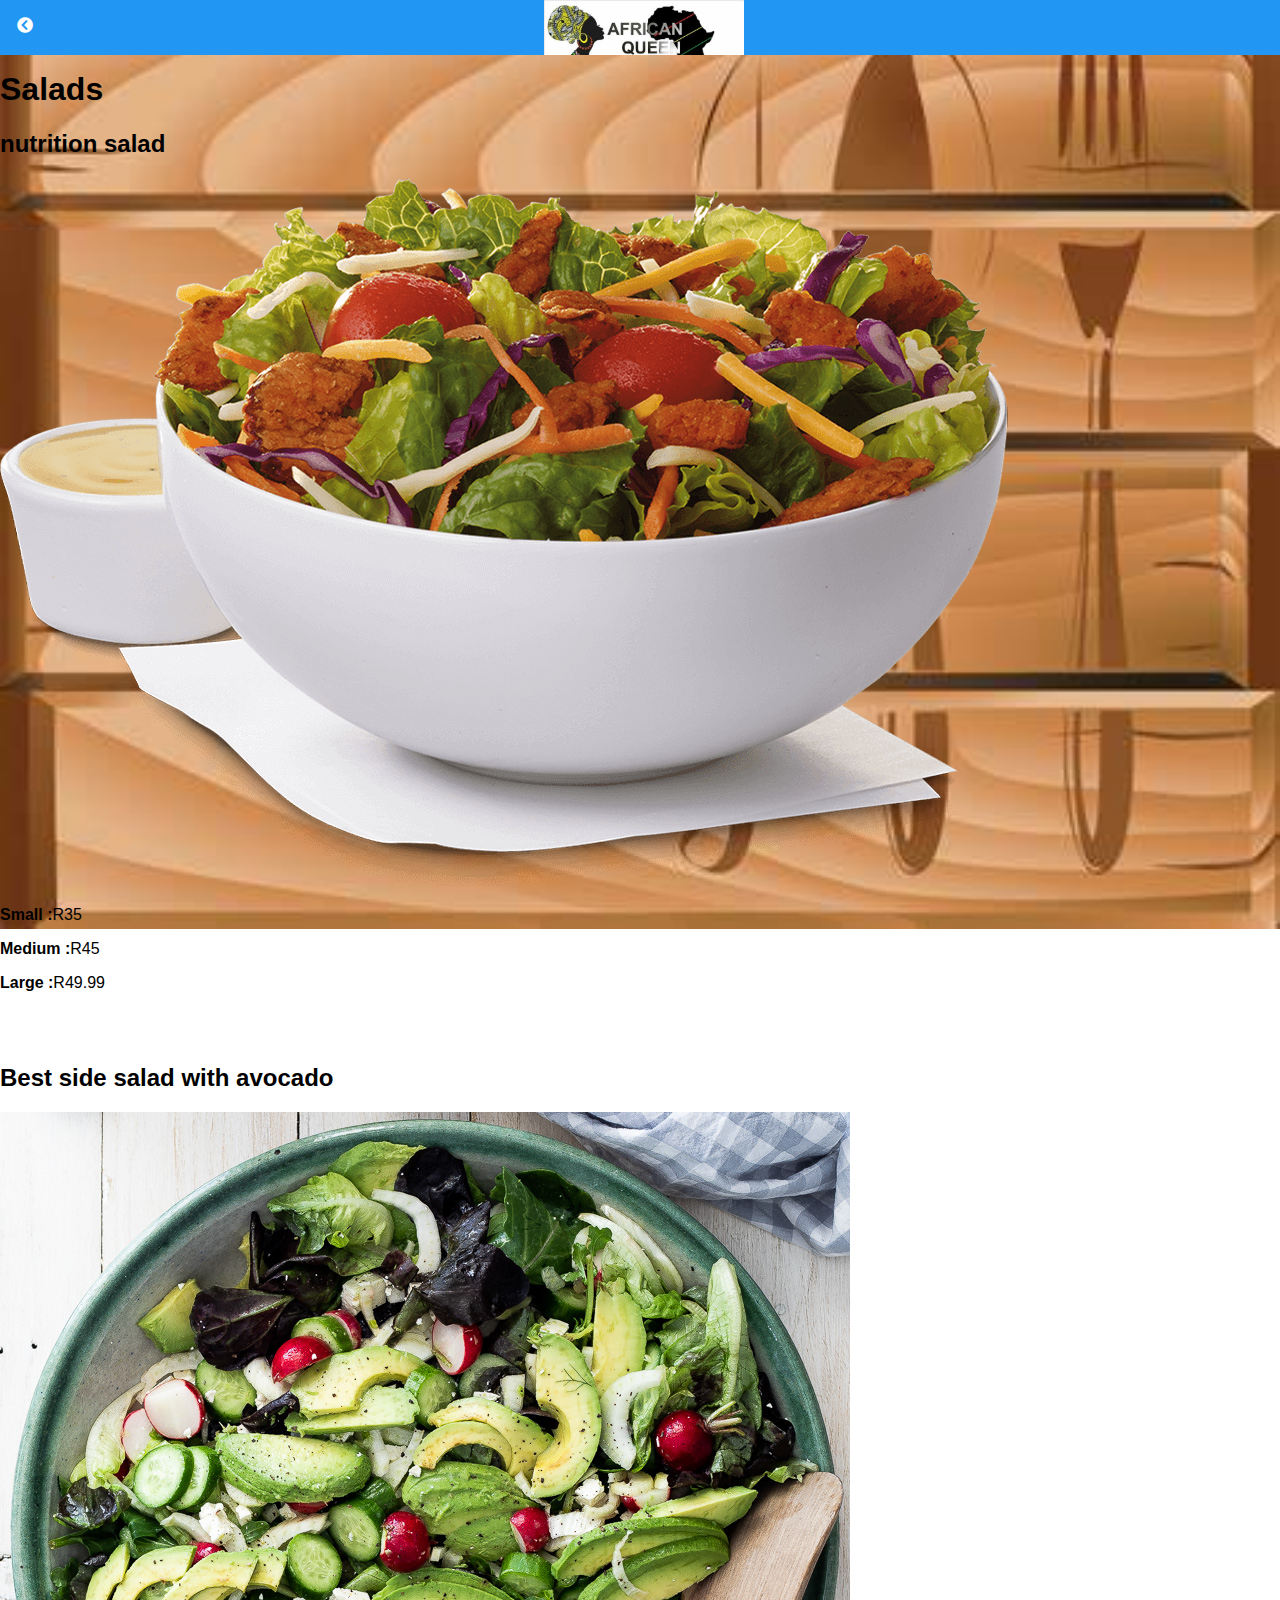
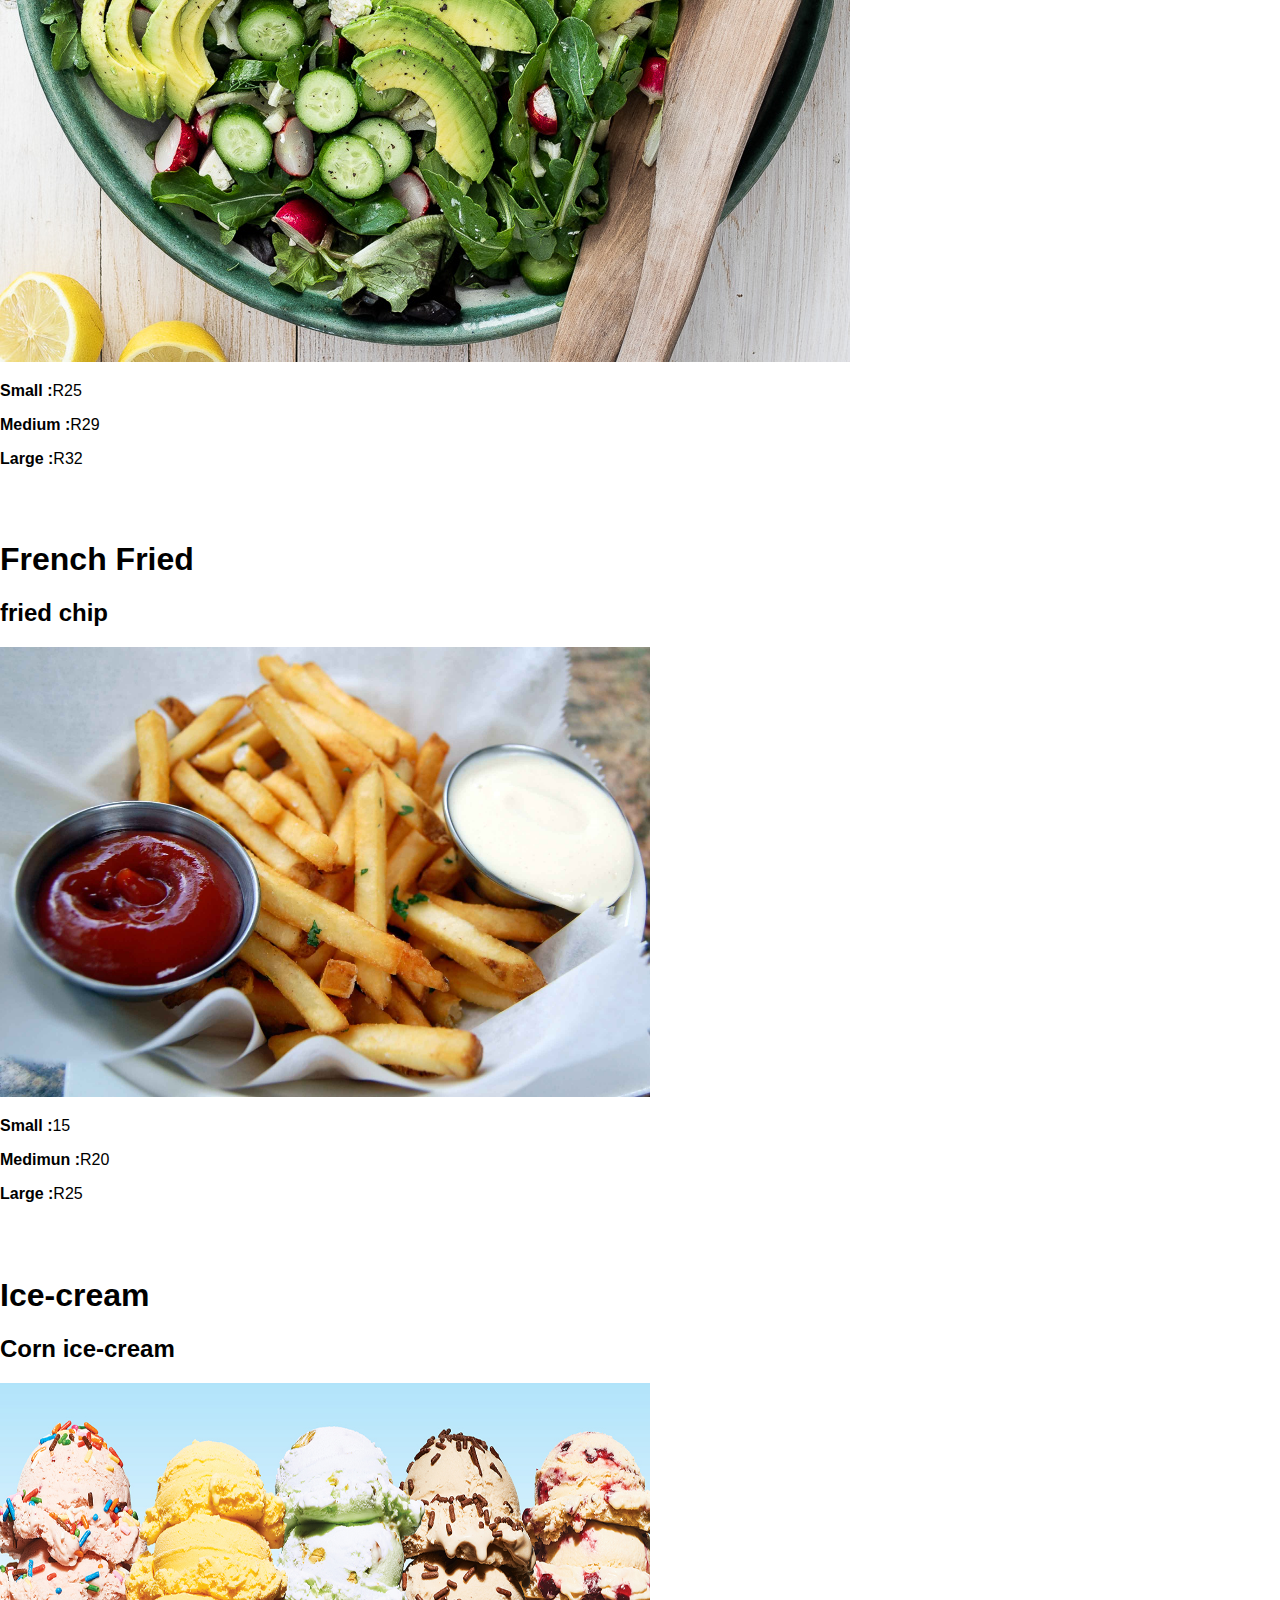
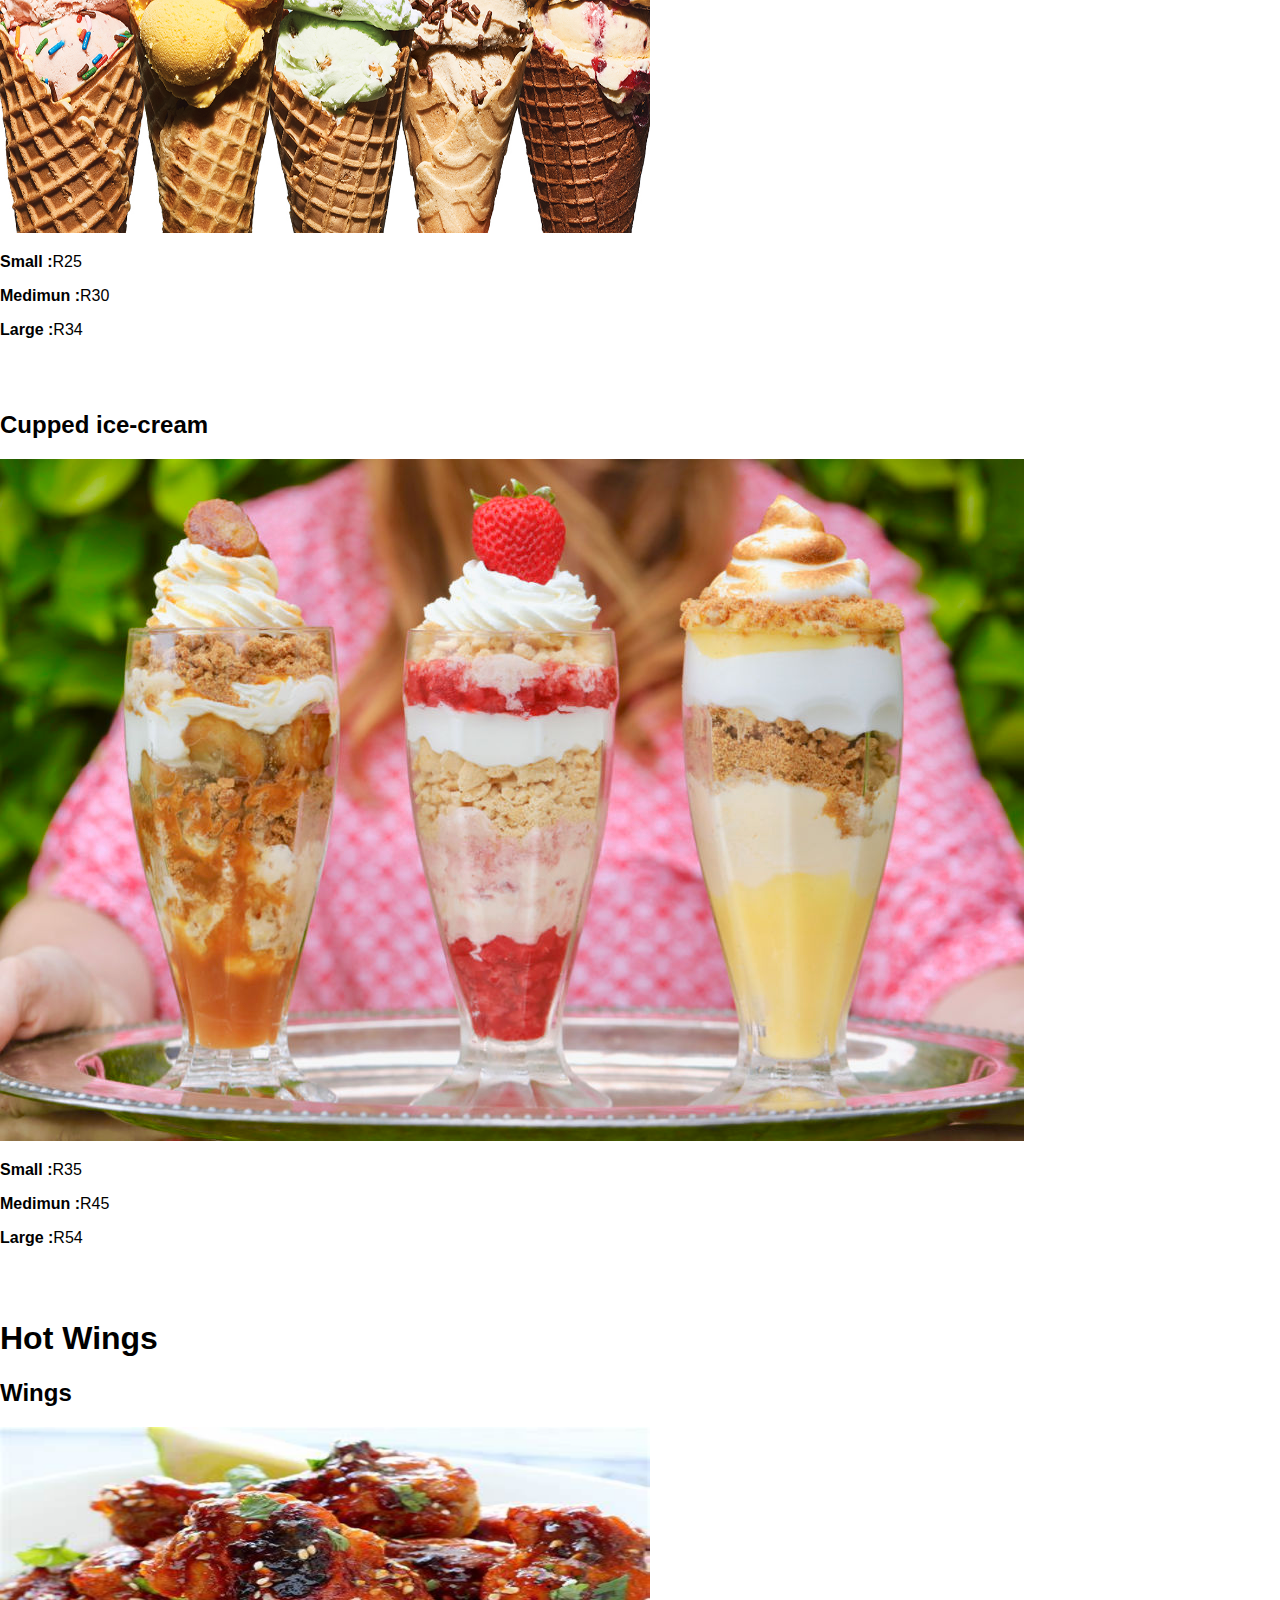
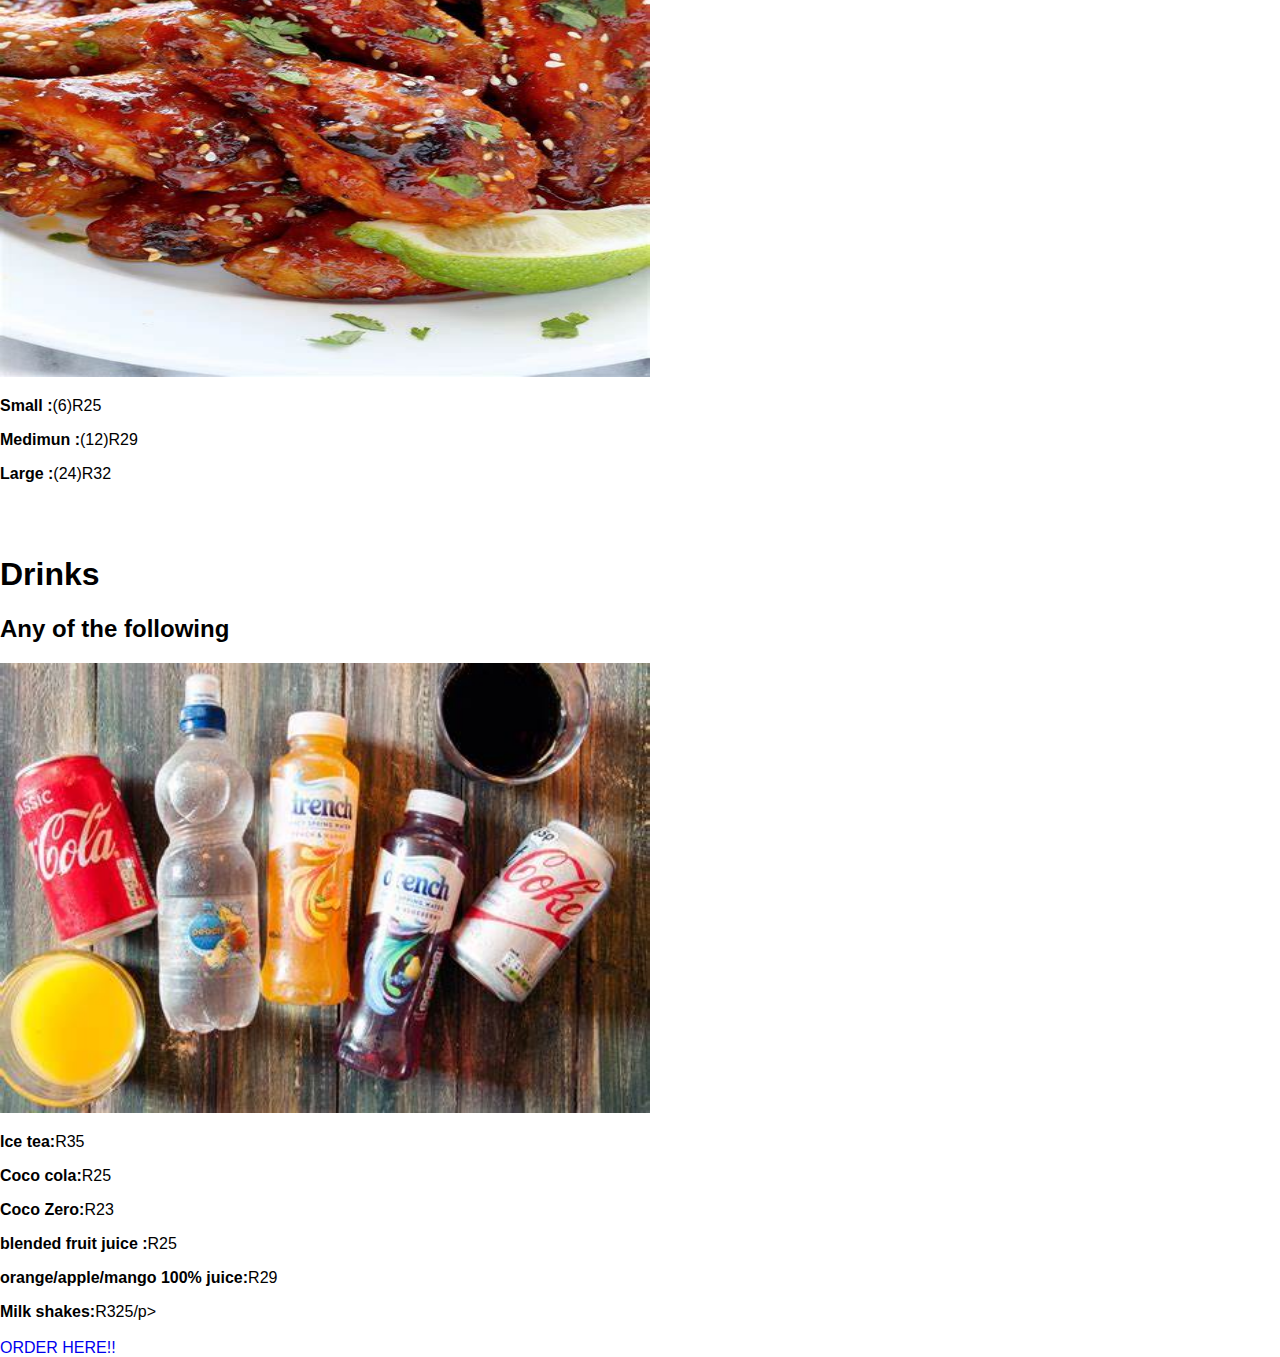
<file: sides.html>
<!DOCTYPE html>
<html>
<head>
    <title>My African Queen | Drinks</title>
    <link rel="stylesheet" href="style.css">
    <link rel="stylesheet" href="fontAwesome/fontAwesome/css/all.css">
</head>
    
<body class="body-meals">
    
    <div class="header">
        <a href="index.html">
          <i class="fas fa-chevron-circle-left"></i>
        </a>
        
        <img src="images/logoniimlm;k.jpg">
        
    </div>
    
   <div id="meals">
    
    <div class="meals-list">
        <h1>Salads</h1>
        <h2>nutrition salad</h2>
        <img src="images/side%20salad%20nutrition.png">
        <p><b>Small :</b>R35</p>
        <p><b>Medium :</b>R45</p>
        <p><b>Large :</b>R49.99</p>
        <br><br>
        <h2>Best side salad with avocado</h2>
        <img src="images/best-side-salad-3.jpg">
        <p><b>Small :</b>R25</p>
        <p><b>Medium :</b>R29</p>
        <p><b>Large :</b>R32</p>
        <br><br>
        <h1>French Fried</h1>
        <h2>fried chip</h2>
        <img src="images/not-house-made-fries-w-truffle-aioli-angry-ketchup.jpg"height="450"width="650">
        <p><b>Small :</b>15</p>
        <p><b>Medimun :</b>R20</p>
        <p><b>Large :</b>R25</p>
        <br><br>
        <h1>Ice-cream</h1>
        <h2>Corn ice-cream</h2>
        <img src="images/ice-cream-boston.jpg"height="450"width="650">
        <p><b>Small :</b>R25</p>
        <p><b>Medimun :</b>R30</p>
        <p><b>Large :</b>R34</p>
        <br><br>
        <h2>Cupped ice-cream</h2>
        <img src="images/Outrageous-Ice-Cream-Sundaes-Website-Thumbnail1-1024x682.jpg">
        <p><b>Small :</b>R35</p>
        <p><b>Medimun :</b>R45</p>
        <p><b>Large :</b>R54</p>
        <br><br>
        <h1>Hot Wings</h1>
        <h2>Wings</h2>
        <img src="images/wings.jpg"height="550"width="650">
        <p><b>Small :</b>(6)R25</p>
        <p><b>Medimun :</b>(12)R29</p>
        <p><b>Large :</b>(24)R32</p>
        <br><br>
        <h1>Drinks</h1>
        <h2>Any of the following</h2>
        <img src="images/drinks.jpg"height="450"width="650">
        <p><b>Ice tea:</b>R35</p>
        <p><b>Coco cola:</b>R25</p>
        <p><b> Coco Zero:</b>R23</p>
        <p><b>blended fruit juice :</b>R25</p>
        <p><b>orange/apple/mango 100% juice:</b>R29</p>
        <p><b>Milk shakes:</b>R325/p>
        <br><br>
            <a href="place%20order.html">ORDER HERE!!</a>
       </div>
       
    </div> 
</body>
</html>
</file>
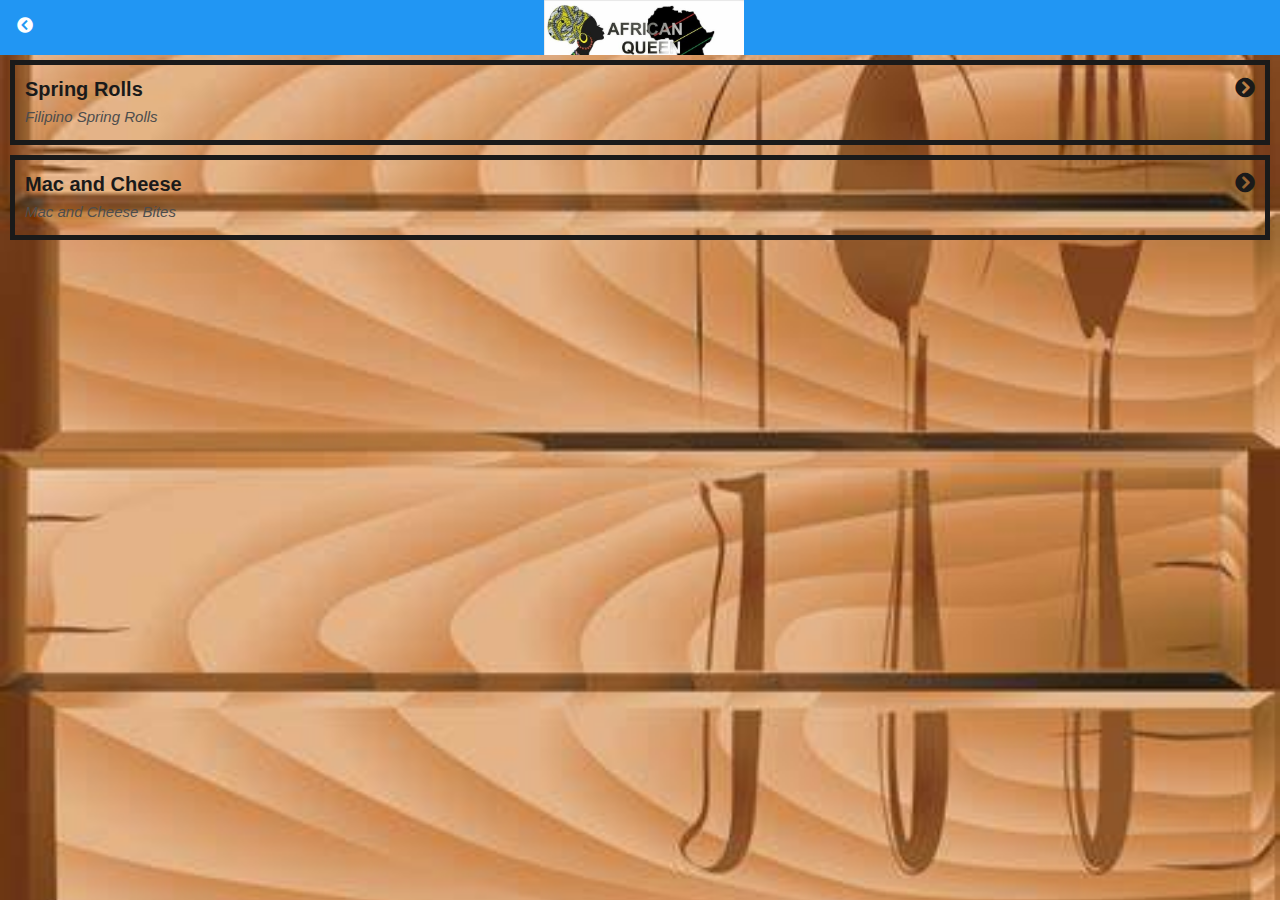
<file: starters.html>
<!DOCTYPE html>
<html>
<head>
    <title>MY African Queen | Starters</title>
    <link rel="stylesheet" href="style.css">
    <link rel="stylesheet" href="fontAwesome/fontAwesome/css/all.css">
</head>
    
<body class="body-meals">
    
    <div class="header">
        <a href="index.html">
          <i class="fas fa-chevron-circle-left"></i>
        </a>
        
        <img src="images/logoniimlm;k.jpg">
        
    </div>
    
   <div id="meals">
    
    <div class="meals-list">
        
        <a href="filipino%20spring.html">
            
           <div class="meals-list-item">
               <h1>Spring Rolls <i class="fas fa-chevron-circle-right"></i> </h1>
               
                <p>Filipino Spring Rolls</p>
                
               
            </div>
        </a>  
             <a href="mac%20and%20cheese%20bite.html">
            
           <div class="meals-list-item">
               <h1>Mac and Cheese<i class="fas fa-chevron-circle-right"></i> </h1>
               
                <p>Mac and Cheese Bites</p>
                
               
            </div>
        </a>
    </div>
       
    </div> 
</body>
</html>
</file>
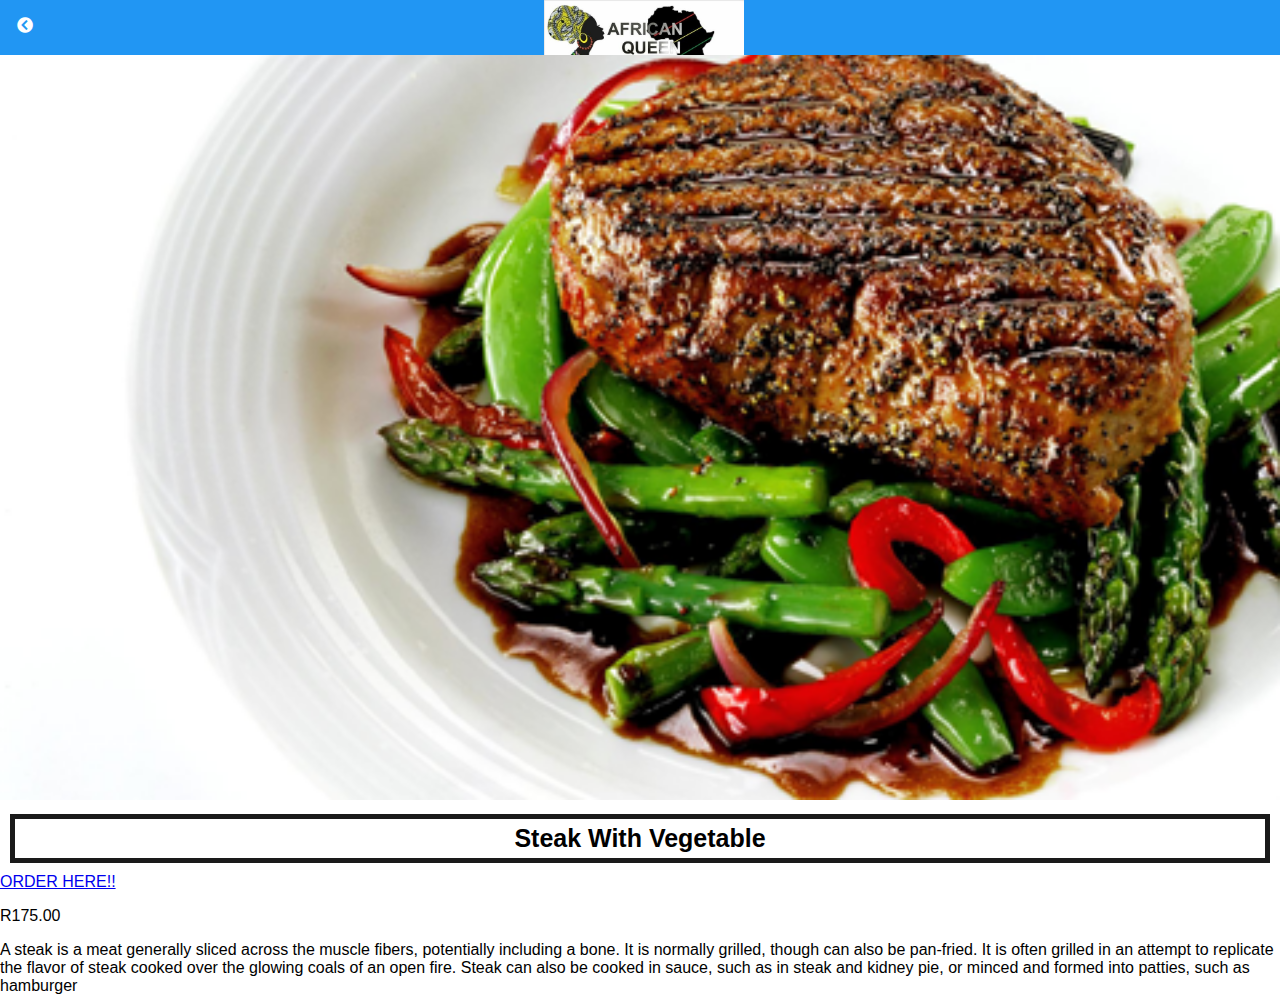
<file: steak &veg.html>
<!DOCTYPE html>
<html>
<head>
    <title>MY African Queen | Meals | Steak With  Vegetable </title>
    <link rel="stylesheet" href="style.css">
    <link rel="stylesheet" href="fontAwesome/fontAwesome/css/all.css">
</head>
    
<body class="body-recipes">
    
    <div class="header">
        <a href="meals.html">
          <i class="fas fa-chevron-circle-left"></i>
        </a>
        
        <img src="images/logoniimlm;k.jpg">
        
    </div>
    
   <div id="recipes">
       
       <div class="recipe-details">
           <img src="images/steak-with-grilled-vegetables.webp">
           
           <h1>Steak With Vegetable</h1>
           <a href="place%20order.html">ORDER HERE!!</a>
           <p>R175.00</p>
            <p>A steak is a meat generally sliced across the muscle fibers, potentially including a bone. It is normally grilled, though can also be pan-fried. It is often grilled in an attempt to replicate the flavor of steak cooked over the glowing coals of an open fire. Steak can also be cooked in sauce, such as in steak and kidney pie, or minced and formed into patties, such as hamburger</p>      

       </div>
       
    </div> 
</body>
</html>
</file>
<file: style.css>
html{
    height: 100%
}

body{
    font-family: sans-serif;
    
  margin: 0;
    padding: 0;
    
    height: 100%;
}

.body-home{
    background-image: url('images/background%20img1.jpg');
     background-position: center;
    background-attachment: fixed;
    background-repeat: no-repeat;
    background-size: cover;
}
.body-meals{
    background-image: url('images/background%20img2.jpg');
    background-position: center;
    background-attachment: fixed;
    background-repeat: no-repeat;
    background-size: cover;
    
}
/*==============HEADER==============*/
.header {
    background-color: #2196f3;
    
    width: 100%;
    height: 55px;
    top: 0;
    
    position: fixed;
    overflow: hidden;
    padding-top:10pxpx;
    text-align: center;
}

.header i {
    float: left;
    padding: 17px 0px 0px 17px;
    color: white;
    
}

.header img {
    width: 200px;
    padding-top: 0px;
    padding-right: 25px;
    
}

/*============== Home Page =============*/


#home-logo-img{
    width: 50px;
    display: block;
    margin: auto;
    padding: 25px 10px 10px 10px;
}

#home-logo-text{
    width: auto;
    display: block;
    margin: auto;
    padding: 25px;
}

/*======= Home Page Manu =======*/
.home-menu-item {
    text-decoration: none;
    text-transform: uppercase;
    
    color: white;
    font-size: 25px;
    font-weight: bold;
    text-align: center;
    border: 5px solid white;
    
    display: block;
    margin: auto;
    margin-bottom: 10px;
    width: 80%;
}

/*=============MEALS Page=============*/

#meals{
    padding-top: 50px;
    
}

/*=========MEALS Page Manu=========*/
.meals-list a {
    text-decoration: none;
}

.meals-list-item {
    border: 5px solid #1a1a1a;
    margin: 10px;
}

.meals-list-item h1 {
    font-weight: bold;
    font-size: 20px;
    color: #1a1a1a;
    padding-left: 10px;
}

.meals-list-item i {
    float: right;
     color: #1a1a1a;
    padding-right: 10px;
}

.meals-list-item p {
    font-size: 15px;
    font-style: italic;
    color: #4d4d4d;
    margin-top: -7px;
    padding-left: 10px;
}
        
/*==============RECIPE PAGE===============*/

#recipe {
    padding-top: 50px;
}

/*=========RECIPE DETAILS===========*/
        
.recipe-details img {
    width: 100%;

}      
        
.recipe-details h1 {
   font-size: 25px;
    text-align: center;
    border: 5px solid #1a1a1a;
    margin: 10px;
    padding: 5px;
}
  
.recipe-details h2{
    font-size: 20px;
    text-align: left;
    margin: 0;
    margin-left: 10px;
}

.recipe-details-info{
    margin-left: 25px;
    margin-right: 25px;
    
}        
        
.recipe-details-info p{
 font-size: 13px;   
  display: inline-block;    
}       
        
.recipe-details-ingredients label {
    line-height: 25px;
    margin-left: 10px;
}       
        
.recipe-details-steps {
    padding-top: 35px;
}        
        
.recipe-details-steps ol{
    padding-left: 28px;
}        
        
/*===========FORM===============*/

input{
    width:100%;
    height: 25px;
    margin: 12px 0;
    border: 1px solid #292929;
}

textarea{
    width: 100%;
    height: 65px;
    margin: 12px 0;
    border: 1px solid #292929;
}

.botton{
    display: block;
    width: 100%;
    background-color: darkgray;
    text-decoration: none;
    text-align: center;
    color: white;
    font-size: 16px;
    font-weight: 600;
    margin: 12px 0;
    padding: 8px 0;
}

table{
    width: 60%;
}

td{
    border-top: 20px;
    border-collapse: collapse;
}
/*==========RESPONSIVE LAYOUT=========*/ 

@media only screen and(min-width: 600px){
    #meals {
        width: 80%;
        margin: auto;
    }
    
    #recipe{
        width: 80%;
        margin: auto;
    }
}
        
@media only screen and(min-width: 1000px){
    #meals{
        width: 60%;
        margin: auto;
    }
    
    #recipe{
        width: 60%;
        margin: auto;
    }
}       
        
@media only screen and(min-width: 1500px){
    #meals{
        width: 40%;
        margin: auto;
    }
    
    #recipe{
        width: 40%;
        margin: auto;
    }
}        
   
@media only screen and(min-width: 720px){
    .body-home{
        background-image: url('images/background-01-land.png');
    }
    .body-meals{
        background-image: url('images/background-02-land.png');
    }
}
</file>
